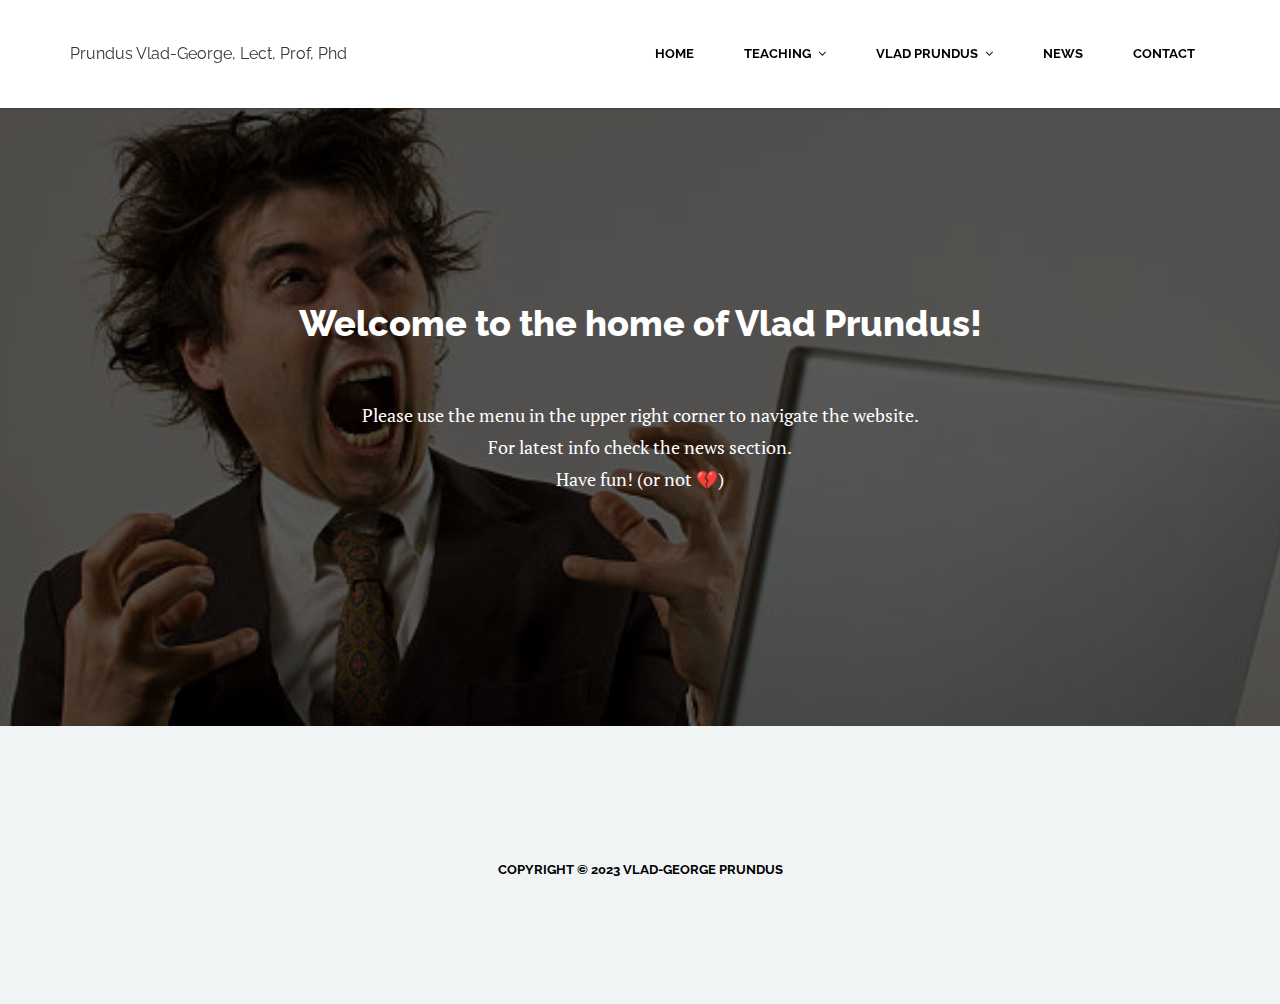
<file: index.html>
<!DOCTYPE html>
<html lang="en-US">
<head>
    <meta charset="UTF-8">
    <meta name="viewport" content="width=device-width, initial-scale=1, maximum-scale=1">
    <title>Home</title>
    <meta name="keywords" content="">
    <meta name="description" content="">
    <meta name="author" content="templatemo">

    <!-- Google Fonts -->
    <link href="http://fonts.googleapis.com/css?family=PT+Serif:400,700,400italic,700itali" rel="stylesheet">
    <link href="http://fonts.googleapis.com/css?family=Raleway:400,900,800,700,500,200,100,600" rel="stylesheet">

    <!-- Stylesheets -->
    <link rel="stylesheet" href="bootstrap/bootstrap.css">
    <link rel="stylesheet" href="css/misc.css">
    <link rel="stylesheet" href="css/blue-scheme.css">

    <!-- JavaScripts -->
    <script src="js/jquery-1.10.2.min.js"></script>
    <script src="js/jquery-migrate-1.2.1.min.js"></script>

</head>
<body>
<div class="responsive_menu">
    <ul class="main_menu">
        <li><a href="index.html">Home</a></li>
        <li><a href="#">Teaching</a>
            <ul>
                <li><a href="object-oriented.html">Object Oriented Programming</a></li>
                <li><a href="fundaments-programming.html">Fundaments of programming</a></li>
                <li><a href="declarative-programming.html">Declarative Programming</a></li>
            </ul>
        </li>
        <li><a href="#">Vlad Prundus</a>
            <ul>
                <li><a href="about-me.html">About me</a></li>
                <li><a href="research.html">Research</a></li>
                <li><a href="fun-corner.html">Fun corner</a></li>
            </ul>
        </li>
        <li><a href="news.html">News</a></li>
        <li><a href="contact.html">Contact</a></li>
    </ul> <!-- /.main_menu -->
</div> <!-- /.responsive_menu -->

<header class="site-header clearfix">
    <div class="container">

        <div class="row">

            <div class="col-md-12">

                <div class="pull-left logo">
                    <h5>Prundus Vlad-George, Lect, Prof, Phd</h5>
                </div>    <!-- /.logo -->

                <div class="main-navigation pull-right">

                    <nav class="main-nav visible-md visible-lg">
                        <ul class="sf-menu">
                            <li><a href="index.html">Home</a></li>
                            <li><a href="#">Teaching</a>
                                <ul>
                                    <li><a href="object-oriented.html">Object Oriented Programming</a></li>
                                    <li><a href="fundaments-programming.html">Fundaments of programming</a></li>
                                    <li><a href="declarative-programming.html">Declarative Programming</a></li>
                                </ul>
                            </li>
                            <li><a href="#">Vlad Prundus</a>
                                <ul>
                                    <li><a href="about-me.html">About me</a></li>
                                    <li><a href="research.html">Research</a></li>
                                    <li><a href="fun-corner.html">Fun corner</a></li>
                                </ul>
                            </li>
                            <li><a href="news.html">News</a></li>
                            <li><a href="contact.html">Contact</a></li>
                        </ul> <!-- /.sf-menu -->
                    </nav> <!-- /.main-nav -->

                    <!-- This one in here is responsive menu for tablet and mobiles -->
                    <div class="responsive-navigation visible-sm visible-xs">
                        <div class="menu-toggle-btn">
                            <i class="fa fa-bars bars"></i>
                        </div>
                    </div> <!-- /responsive_navigation -->

                </div> <!-- /.main-navigation -->

            </div> <!-- /.col-md-12 -->

        </div> <!-- /.row -->

    </div> <!-- /.container -->
</header> <!-- /.site-header -->

<section id="homeIntro" class="parallax first-widget">
    <div class="parallax-overlay">
        <div class="container home-intro-content">
            <div class="row">
                <div class="col-md-12">
                    <h1>Welcome to the home of Vlad Prundus!</h1>
                    <p>Please use the menu in the upper right corner to navigate the website.<br> For latest info check
                        the news section. <br>Have fun! (or not &#128148;) </p>
                </div> <!-- /.col-md-12 -->
            </div> <!-- /.row -->
        </div> <!-- /.container -->
    </div> <!-- /.parallax-overlay -->
</section> <!-- /#homeIntro -->


<footer class="site-footer">
    <div class="container">
        <div class="row">
            <div class="col-md-12">
                <p class="copyright-text">Copyright &copy; 2023 Vlad-George Prundus</p>
            </div> <!-- /.col-md-12 -->
        </div> <!-- /.row -->
    </div> <!-- /.container -->
</footer> <!-- /.site-footer -->

<!-- Scripts -->
<script src="js/min/plugins.min.js"></script>
<script src="js/min/medigo-custom.min.js"></script>

</body>
</html>
</file>
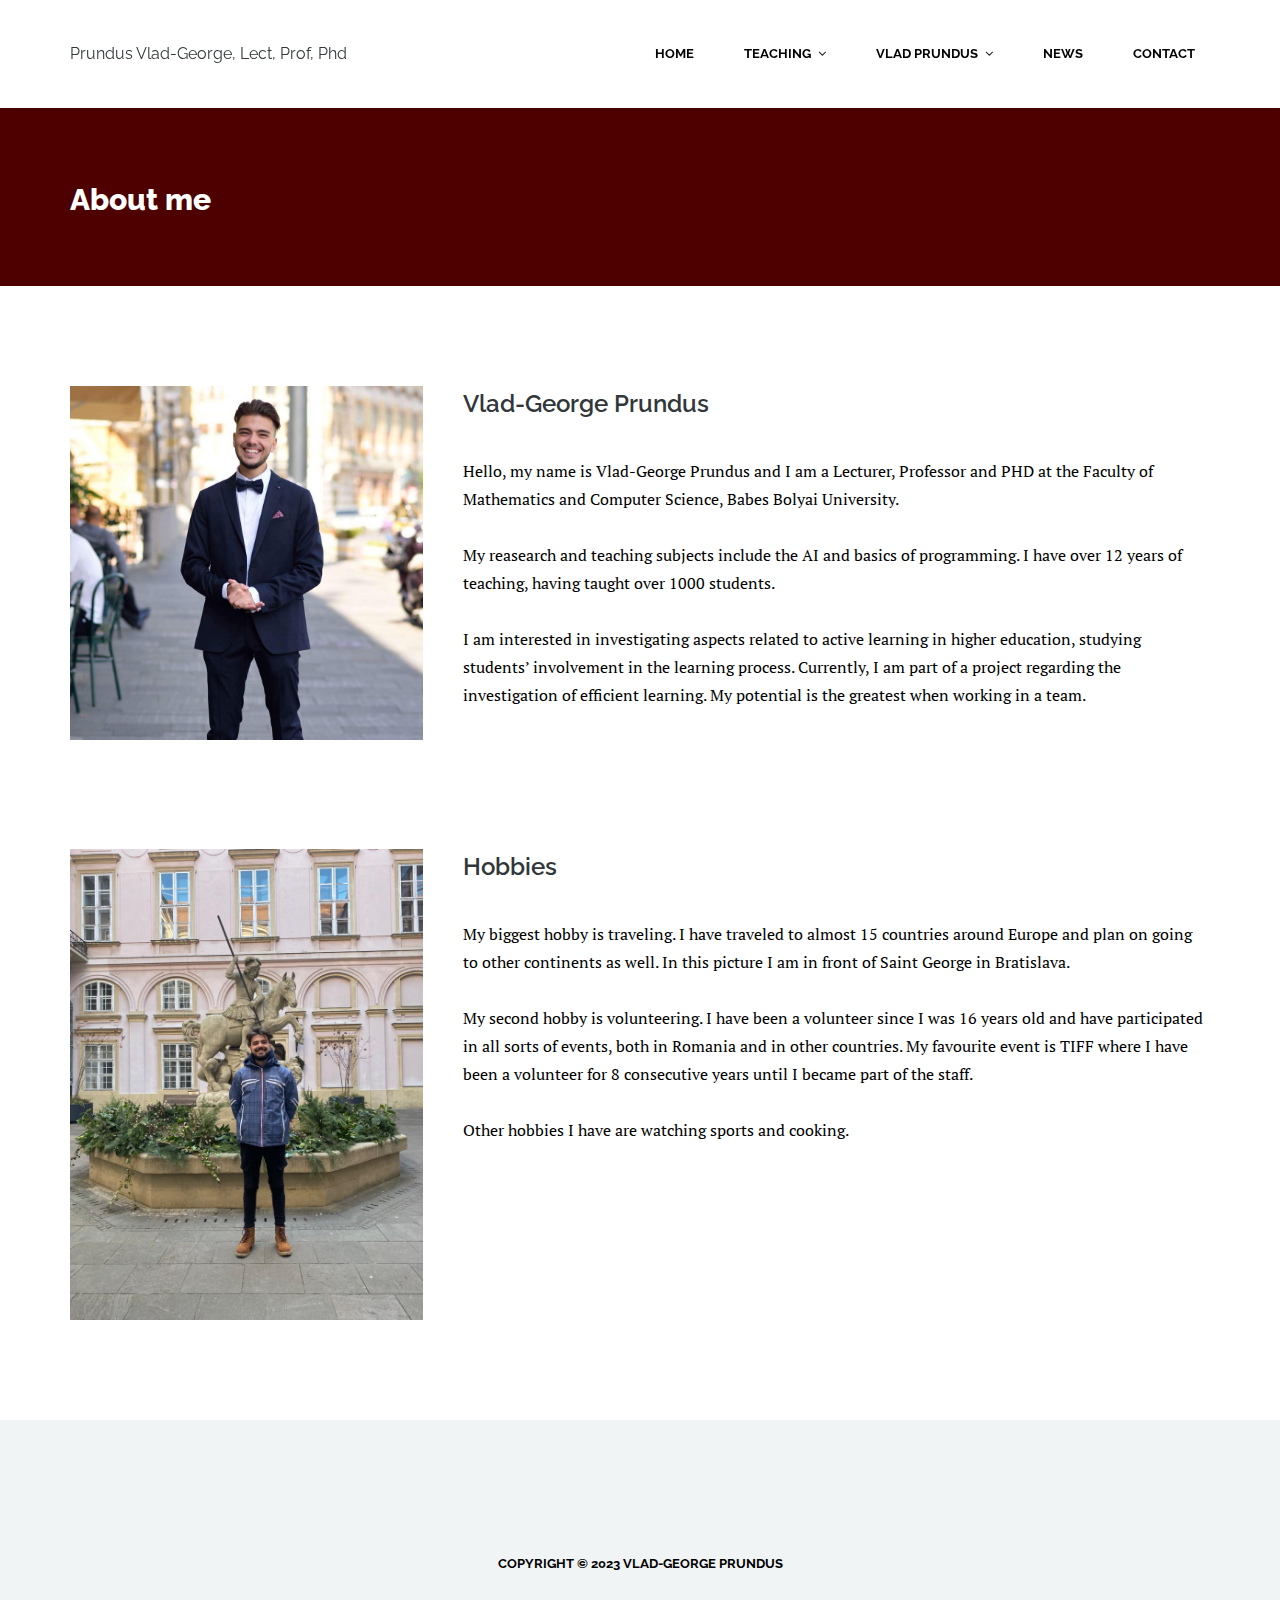
<file: about-me.html>
<!DOCTYPE html>
<html lang="en-US">
<head>
    <meta charset="UTF-8">
    <meta name="viewport" content="width=device-width, initial-scale=1, maximum-scale=1">
    <title>About me</title>
    <meta name="keywords" content="">
    <meta name="description" content="">
    <meta name="author" content="templatemo">

    <!-- Google Fonts -->
    <link href="http://fonts.googleapis.com/css?family=PT+Serif:400,700,400italic,700itali" rel="stylesheet">
    <link href="http://fonts.googleapis.com/css?family=Raleway:400,900,800,700,500,200,100,600" rel="stylesheet">

    <!-- Stylesheets -->
    <link rel="stylesheet" href="bootstrap/bootstrap.css">
    <link rel="stylesheet" href="css/misc.css">
    <link rel="stylesheet" href="css/blue-scheme.css">

    <!-- JavaScripts -->
    <script src="js/jquery-1.10.2.min.js"></script>
    <script src="js/jquery-migrate-1.2.1.min.js"></script>

</head>
<body>


<div class="responsive_menu">
    <ul class="main_menu">
        <li><a href="index.html">Home</a></li>
        <li><a href="#">Teaching</a>
            <ul>
                <li><a href="object-oriented.html">Object Oriented Programming</a></li>
                <li><a href="fundaments-programming.html">Fundaments of programming</a></li>
                <li><a href="declarative-programming.html">Declarative Programming</a></li>
            </ul>
        </li>
        <li><a href="#">Vlad Prundus</a>
            <ul>
                <li><a href="about-me.html">About me</a></li>
                <li><a href="research.html">Research</a></li>
                <li><a href="fun-corner.html">Fun corner</a></li>
            </ul>
        </li>
        <li><a href="news.html">News</a></li>
        <li><a href="contact.html">Contact</a></li>
    </ul> <!-- /.main_menu -->
</div> <!-- /.responsive_menu -->

<header class="site-header clearfix">
    <div class="container">

        <div class="row">

            <div class="col-md-12">

                <div class="pull-left logo">
                    <h5>Prundus Vlad-George, Lect, Prof, Phd</h5>
                </div>    <!-- /.logo -->

                <div class="main-navigation pull-right">

                    <nav class="main-nav visible-md visible-lg">
                        <ul class="sf-menu">
                            <li><a href="index.html">Home</a></li>
                            <li><a href="#">Teaching</a>
                                <ul>
                                    <li><a href="object-oriented.html">Object Oriented Programming</a></li>
                                    <li><a href="fundaments-programming.html">Fundaments of programming</a></li>
                                    <li><a href="declarative-programming.html">Declarative Programming</a></li>
                                </ul>
                            </li>
                            <li><a href="#">Vlad Prundus</a>
                                <ul>
                                    <li><a href="about-me.html">About me</a></li>
                                    <li><a href="research.html">Research</a></li>
                                    <li><a href="fun-corner.html">Fun corner</a></li>
                                </ul>
                            </li>
                            <li><a href="news.html">News</a></li>
                            <li><a href="contact.html">Contact</a></li>
                        </ul> <!-- /.sf-menu -->
                    </nav> <!-- /.main-nav -->

                    <!-- This one in here is responsive menu for tablet and mobiles -->
                    <div class="responsive-navigation visible-sm visible-xs">
                        <div class="menu-toggle-btn">
                            <i class="fa fa-bars bars"></i>
                        </div>
                    </div> <!-- /responsive_navigation -->

                </div> <!-- /.main-navigation -->

            </div> <!-- /.col-md-12 -->

        </div> <!-- /.row -->

    </div> <!-- /.container -->
</header> <!-- /.site-header -->

<div class="first-widget parallax" id="portfolioId4">
    <div class="parallax-overlay">
        <div class="container pageTitle">
            <div class="row">
                <div class="col-md-12 col-sm-12">
                    <h1 class="page-title">About me</h1>
                </div> <!-- /.col-md-6 -->
            </div> <!-- /.row -->
        </div> <!-- /.container -->
    </div> <!-- /.parallax-overlay -->
</div> <!-- /.pageTitle -->

<div class="container">
    <div class="row project-single">
        <div class="col-md-4">
            <div class="project-img">
                <img src="images/me.jpeg" alt="Me picture">
            </div> <!-- /.project-img -->
        </div> <!-- /.col-md-8 -->
        <div class="col-md-8">
            <div class="project-info">
                <h2 class="project-title">Vlad-George Prundus</h2>
                <p class="description">Hello, my name is Vlad-George Prundus and I am a Lecturer, Professor and PHD at
                    the Faculty of Mathematics and Computer Science, Babes Bolyai University. <br><br> My reasearch and
                    teaching subjects include the AI and basics of programming. I have over 12 years of teaching, having
                    taught over 1000 students. <br><br> I am interested in investigating aspects related to active
                    learning in higher education, studying students’ involvement in the learning process. Currently, I
                    am part of a project regarding the investigation of efficient learning. My potential is the greatest
                    when working in a team.</p>
            </div> <!-- /.project-info -->
        </div> <!-- /.col-md-4 -->
    </div> <!-- /.row -->
    <div class="row project-single">
        <div class="col-md-4">
            <div class="project-img">
                <img src="images/trip.jpeg" alt="Trip picture">
            </div> <!-- /.project-img -->
        </div> <!-- /.col-md-8 -->
        <div class="col-md-8">
            <div class="project-info">
                <h2 class="project-title">Hobbies</h2>
                <p class="description">My biggest hobby is traveling. I have traveled to almost 15 countries around
                    Europe and plan on going to other continents as well. In this picture I am in front of Saint George
                    in Bratislava. <br><br> My second hobby is volunteering. I have been a volunteer since I was 16
                    years old and have participated in all sorts of events, both in Romania and in other countries. My
                    favourite event is TIFF where I have been a volunteer for 8 consecutive years until I became part of
                    the staff. <br><br> Other hobbies I have are watching sports and cooking. </p>
            </div> <!-- /.project-info -->
        </div> <!-- /.col-md-4 -->
    </div>
</div> <!-- /.container -->

<footer class="site-footer">
    <div class="container">
        <div class="row">
            <div class="col-md-12">
                <p class="copyright-text">Copyright &copy; 2023 Vlad-George Prundus</p>
            </div> <!-- /.col-md-12 -->
        </div> <!-- /.row -->
    </div> <!-- /.container -->
</footer> <!-- /.site-footer -->

<!-- Scripts -->
<script src="js/min/plugins.min.js"></script>
<script src="js/min/medigo-custom.min.js"></script>

</body>
</html>
</file>
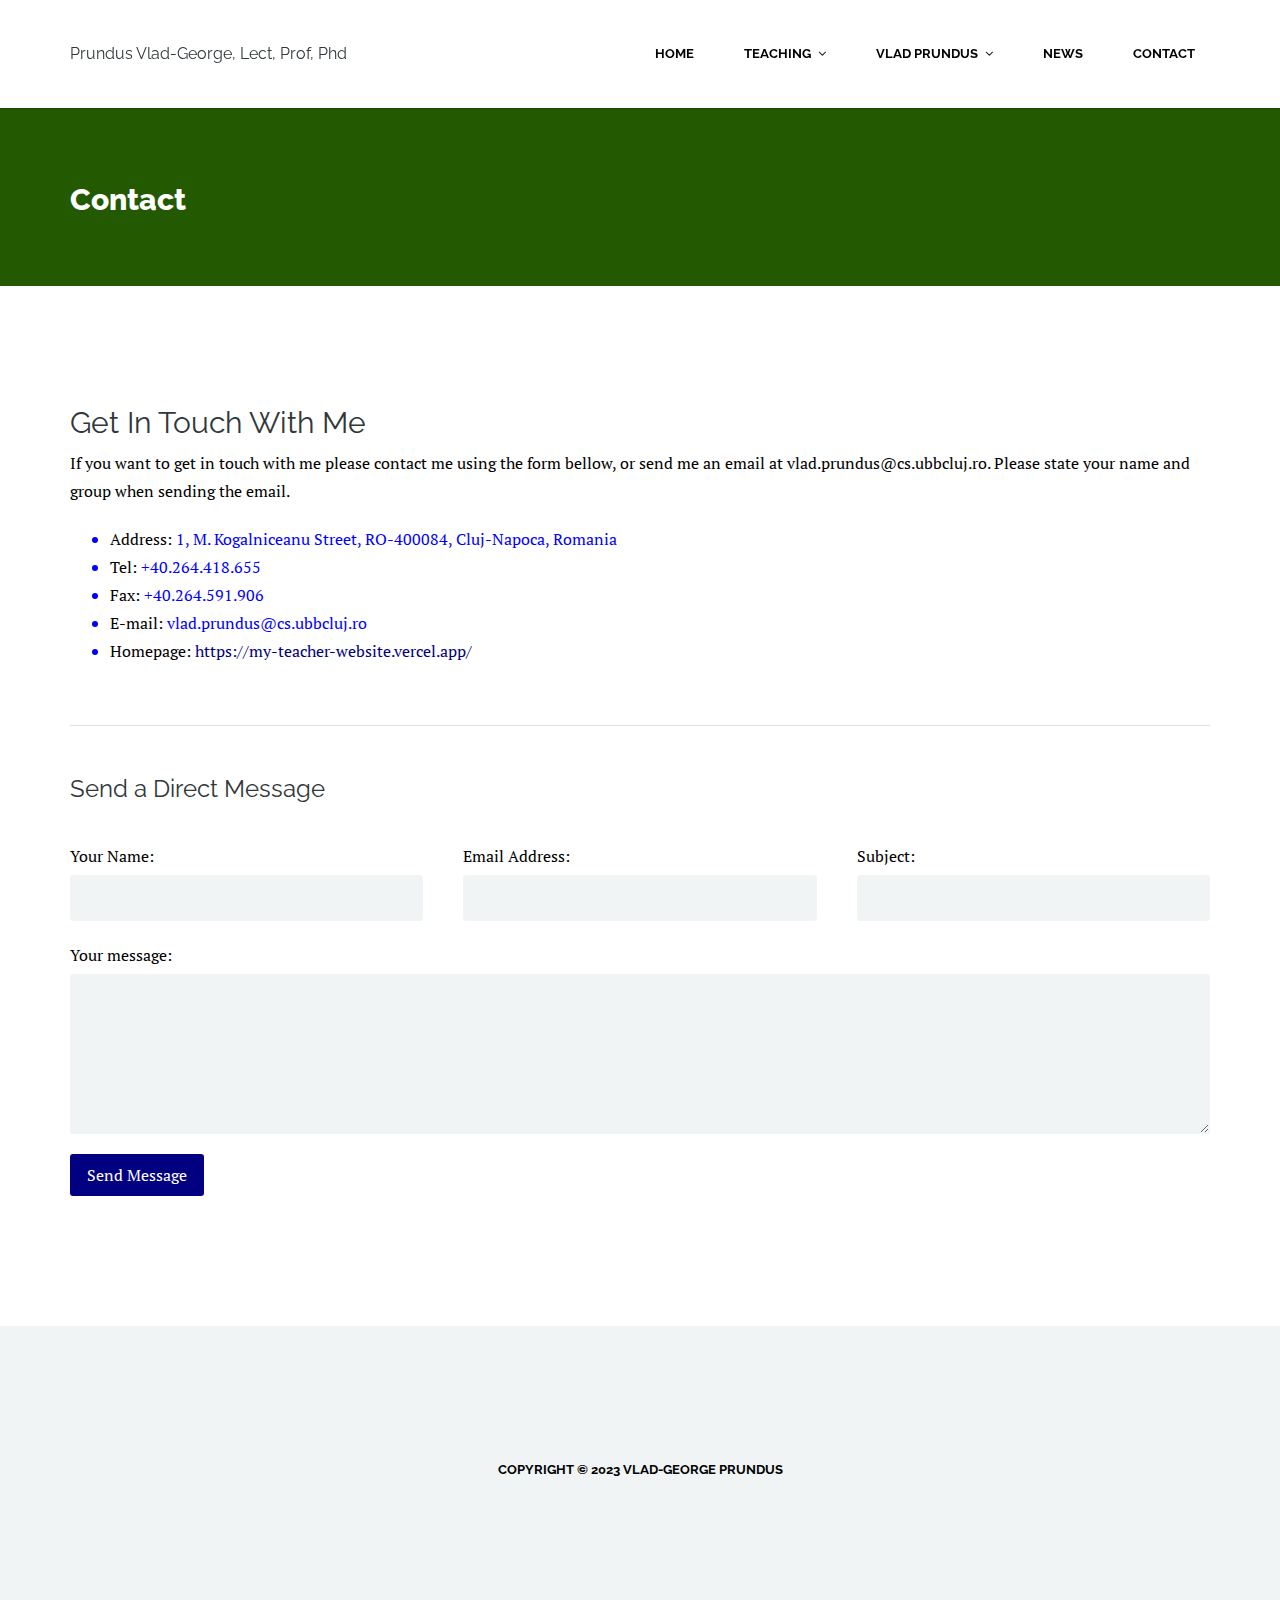
<file: contact.html>
<!DOCTYPE html>
<html lang="en-US">
<head>
    <meta charset="UTF-8">
    <meta name="viewport" content="width=device-width, initial-scale=1, maximum-scale=1">
    <title>Contact</title>
    <meta name="keywords" content="">
    <meta name="description" content="">
    <meta name="author" content="templatemo">

    <!-- Google Fonts -->
    <link href="http://fonts.googleapis.com/css?family=PT+Serif:400,700,400italic,700itali" rel="stylesheet">
    <link href="http://fonts.googleapis.com/css?family=Raleway:400,900,800,700,500,200,100,600" rel="stylesheet">

    <!-- Stylesheets -->
    <link rel="stylesheet" href="bootstrap/bootstrap.css">
    <link rel="stylesheet" href="css/misc.css">
    <link rel="stylesheet" href="css/blue-scheme.css">

    <!-- JavaScripts -->
    <script src="js/jquery-1.10.2.min.js"></script>
    <script src="js/jquery-migrate-1.2.1.min.js"></script>

</head>
<body>


<div class="responsive_menu">
    <ul class="main_menu">
        <li><a href="index.html">Home</a></li>
        <li><a href="#">Teaching</a>
            <ul>
                <li><a href="object-oriented.html">Object Oriented Programming</a></li>
                <li><a href="fundaments-programming.html">Fundaments of programming</a></li>
                <li><a href="declarative-programming.html">Declarative Programming</a></li>
            </ul>
        </li>
        <li><a href="#">Vlad Prundus</a>
            <ul>
                <li><a href="about-me.html">About me</a></li>
                <li><a href="research.html">Research</a></li>
                <li><a href="fun-corner.html">Fun corner</a></li>
            </ul>
        </li>
        <li><a href="news.html">News</a></li>
        <li><a href="contact.html">Contact</a></li>
    </ul> <!-- /.main_menu -->
</div> <!-- /.responsive_menu -->

<header class="site-header clearfix">
    <div class="container">

        <div class="row">

            <div class="col-md-12">

                <div class="pull-left logo">
                    <h5>Prundus Vlad-George, Lect, Prof, Phd</h5>
                </div>    <!-- /.logo -->

                <div class="main-navigation pull-right">

                    <nav class="main-nav visible-md visible-lg">
                        <ul class="sf-menu">
                            <li><a href="index.html">Home</a></li>
                            <li><a href="#">Teaching</a>
                                <ul>
                                    <li><a href="object-oriented.html">Object Oriented Programming</a></li>
                                    <li><a href="fundaments-programming.html">Fundaments of programming</a></li>
                                    <li><a href="declarative-programming.html">Declarative Programming</a></li>
                                </ul>
                            </li>
                            <li><a href="#">Vlad Prundus</a>
                                <ul>
                                    <li><a href="about-me.html">About me</a></li>
                                    <li><a href="research.html">Research</a></li>
                                    <li><a href="fun-corner.html">Fun corner</a></li>
                                </ul>
                            </li>
                            <li><a href="news.html">News</a></li>
                            <li><a href="contact.html">Contact</a></li>
                        </ul> <!-- /.sf-menu -->
                    </nav> <!-- /.main-nav -->

                    <!-- This one in here is responsive menu for tablet and mobiles -->
                    <div class="responsive-navigation visible-sm visible-xs">
                        <div class="menu-toggle-btn">
                            <i class="fa fa-bars bars"></i>
                        </div>
                    </div> <!-- /responsive_navigation -->

                </div> <!-- /.main-navigation -->

            </div> <!-- /.col-md-12 -->

        </div> <!-- /.row -->

    </div> <!-- /.container -->
</header> <!-- /.site-header -->


<div class="first-widget parallax" id="portfolioId7">
    <div class="parallax-overlay">
        <div class="container pageTitle">
            <div class="row">
                <div class="col-md-12 col-sm-12">
                    <h1 class="page-title">Contact</h1>
                </div> <!-- /.col-md-6 -->
            </div> <!-- /.row -->
        </div> <!-- /.container -->
    </div> <!-- /.parallax-overlay -->
</div> <!-- /.pageTitle -->

<div class="container">
    <div class="row">

        <div class="col-md-12 blog-posts">
            <div class="row">
                <div class="col-md-12">
                    <div class="contact-wrapper">
                        <h2>Get In Touch With Me</h2>
                        <p class="news-description">If you want to get in touch with me please contact me using the form
                            bellow, or send me an
                            email at vlad.prundus@cs.ubbcluj.ro. Please state your name and group when sending the
                            email.</p>
                        <ul class="meta-post">
                            <li class="contact-li"><span class="contact-span">Address: </span>1, M. Kogalniceanu Street,
                                RO-400084, Cluj-Napoca, Romania
                            </li>
                            <li class="contact-li"><span class="contact-span">Tel: </span>+40.264.418.655</li>
                            <li class="contact-li"><span class="contact-span">Fax: </span>+40.264.591.906</li>
                            <li class="contact-li"><span class="contact-span">E-mail: </span>vlad.prundus@cs.ubbcluj.ro
                            </li>
                            <li class="contact-li"><span class="contact-span">Homepage: </span><a
                                    href="https://my-teacher-website.vercel.app/" target="_blank">https://my-teacher-website.vercel.app/</a>
                            </li>
                        </ul>
                    </div> <!-- /.contact-wrapper -->
                </div> <!-- /.col-md-12 -->
            </div> <!-- /.row -->
            <div class="row">
                <div class="col-md-12">
                    <div class="contact-form">
                        <h3>Send a Direct Message</h3>
                        <div class="widget-inner">
                            <form action="#" method="post" id="contact-form">
                                <div class="row">
                                    <div class="col-md-4">
                                        <p>
                                            <label for="name">Your Name:</label>
                                            <input type="text" name="name" id="name">
                                        </p>
                                    </div>
                                    <div class="col-md-4">
                                        <p>
                                            <label for="email">Email Address:</label>
                                            <input type="text" name="email" id="email">
                                        </p>
                                    </div>
                                    <div class="col-md-4">
                                        <p>
                                            <label for="subject">Subject:</label>
                                            <input type="text" name="subject" id="subject">
                                        </p>
                                    </div>
                                </div>
                                <div class="row">
                                    <div class="col-md-12">
                                        <p>
                                            <label for="message">Your message:</label>
                                            <textarea name="message" id="message"></textarea>
                                        </p>
                                    </div>
                                </div>
                                <div class="row">
                                    <div class="col-md-12">
                                        <button class="mainBtn" id="submit">Send Message</button>
                                    </div>
                                </div>
                                <div class="row">
                                    <div class="col-md-12">
                                        <div id="result"></div>
                                    </div> <!-- /.col-md-12 -->
                                </div> <!-- /.row -->
                            </form>
                        </div> <!-- /.widget-inner -->
                    </div> <!-- /.contact-form -->
                </div> <!-- /.col-md-12 -->
            </div> <!-- /.row -->
        </div> <!-- /.col-md-8 -->

    </div> <!-- /.row -->
</div> <!-- /.container -->

<footer class="site-footer">
    <div class="container">
        <div class="row">
            <div class="col-md-12">
                <p class="copyright-text">Copyright &copy; 2023 Vlad-George Prundus</p>
            </div> <!-- /.col-md-12 -->
        </div> <!-- /.row -->
    </div> <!-- /.container -->
</footer> <!-- /.site-footer -->

<!-- Scripts -->
<script src="js/min/plugins.min.js"></script>
<script src="js/min/medigo-custom.min.js"></script>

</body>
</html>
</file>
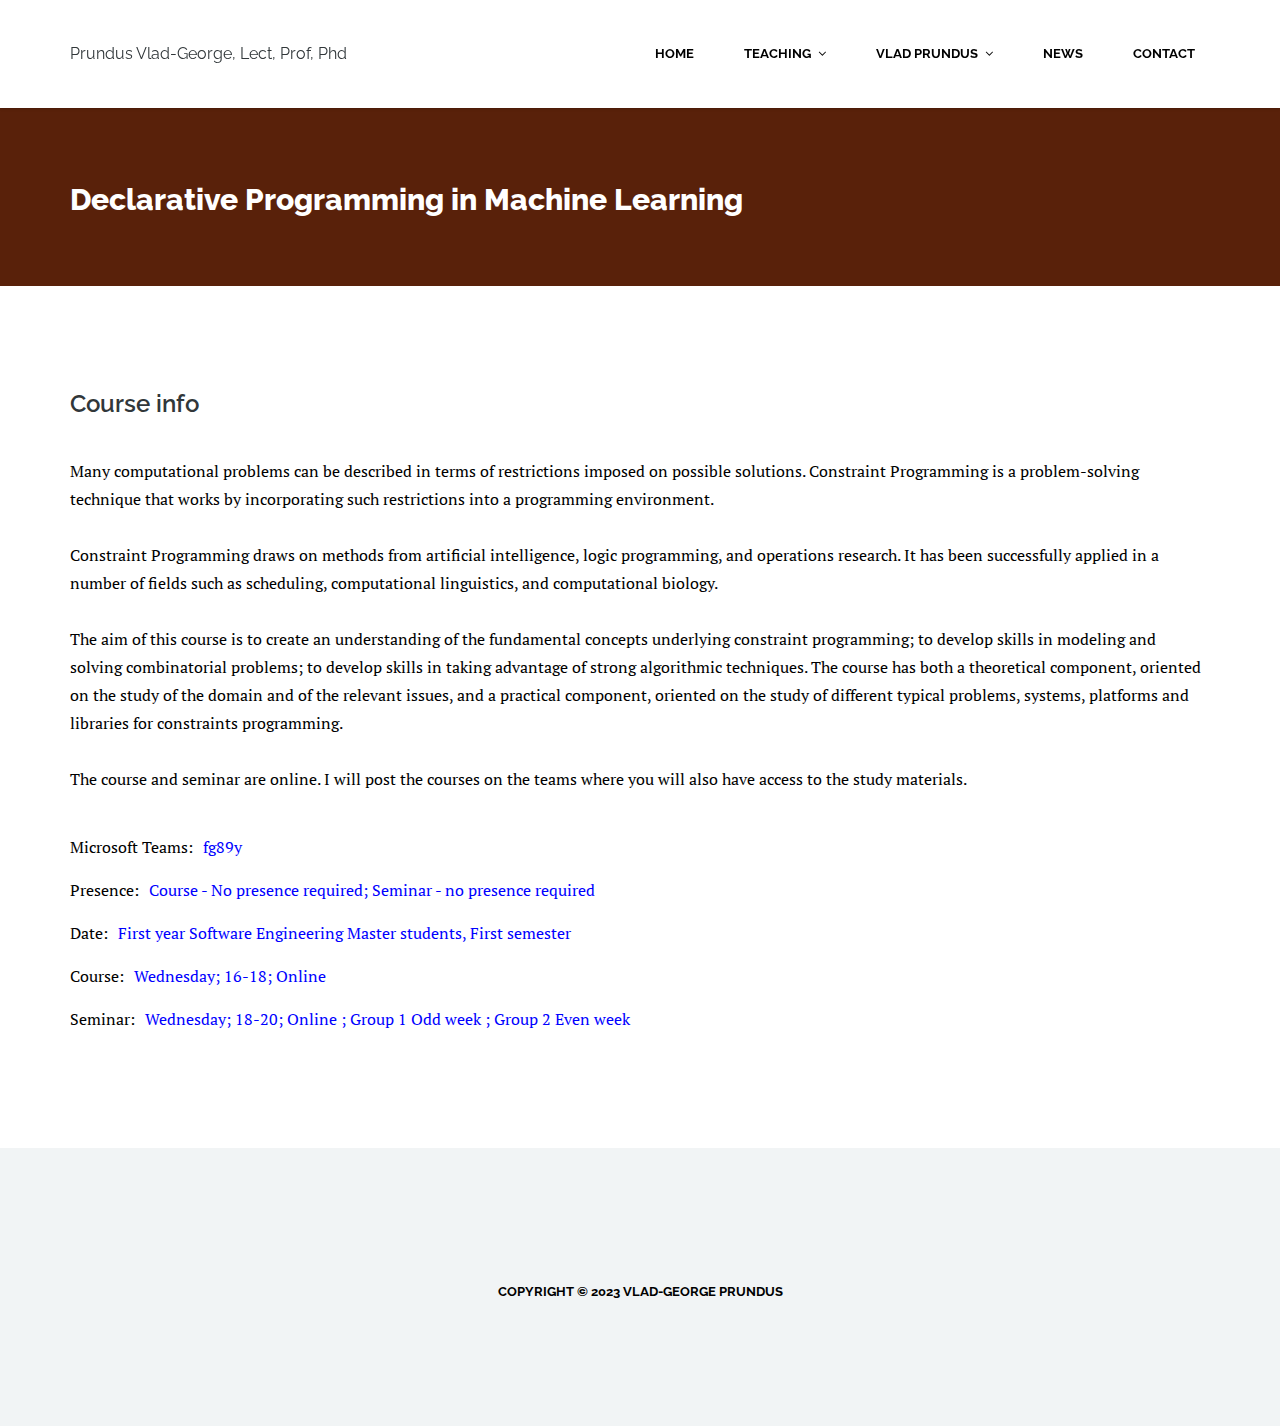
<file: declarative-programming.html>
<!DOCTYPE html>
<html lang="en-US">
<head>
    <meta charset="UTF-8">
    <meta name="viewport" content="width=device-width, initial-scale=1, maximum-scale=1">
    <title>Declarative Programming</title>
    <meta name="keywords" content="">
    <meta name="description" content="">
    <meta name="author" content="templatemo">

    <!-- Google Fonts -->
    <link href="http://fonts.googleapis.com/css?family=PT+Serif:400,700,400italic,700itali" rel="stylesheet">
    <link href="http://fonts.googleapis.com/css?family=Raleway:400,900,800,700,500,200,100,600" rel="stylesheet">

    <!-- Stylesheets -->
    <link rel="stylesheet" href="bootstrap/bootstrap.css">
    <link rel="stylesheet" href="css/misc.css">
    <link rel="stylesheet" href="css/blue-scheme.css">

    <!-- JavaScripts -->
    <script src="js/jquery-1.10.2.min.js"></script>
    <script src="js/jquery-migrate-1.2.1.min.js"></script>

</head>
<body>


<div class="responsive_menu">
    <ul class="main_menu">
        <li><a href="index.html">Home</a></li>
        <li><a href="#">Teaching</a>
            <ul>
                <li><a href="object-oriented.html">Object Oriented Programming</a></li>
                <li><a href="fundaments-programming.html">Fundaments of programming</a></li>
                <li><a href="declarative-programming.html">Declarative Programming</a></li>
            </ul>
        </li>
        <li><a href="#">Vlad Prundus</a>
            <ul>
                <li><a href="about-me.html">About me</a></li>
                <li><a href="research.html">Research</a></li>
                <li><a href="fun-corner.html">Fun corner</a></li>
            </ul>
        </li>
        <li><a href="news.html">News</a></li>
        <li><a href="contact.html">Contact</a></li>
    </ul> <!-- /.main_menu -->
</div> <!-- /.responsive_menu -->

<header class="site-header clearfix">
    <div class="container">

        <div class="row">

            <div class="col-md-12">

                <div class="pull-left logo">
                        <h5>Prundus Vlad-George, Lect, Prof, Phd</h5>
                </div>    <!-- /.logo -->

                <div class="main-navigation pull-right">

                    <nav class="main-nav visible-md visible-lg">
                        <ul class="sf-menu">
                            <li><a href="index.html">Home</a></li>
                            <li><a href="#">Teaching</a>
                                <ul>
                                    <li><a href="object-oriented.html">Object Oriented Programming</a></li>
                                    <li><a href="fundaments-programming.html">Fundaments of programming</a></li>
                                    <li><a href="declarative-programming.html">Declarative Programming</a></li>
                                </ul>
                            </li>
                            <li><a href="#">Vlad Prundus</a>
                                <ul>
                                    <li><a href="about-me.html">About me</a></li>
                                    <li><a href="research.html">Research</a></li>
                                    <li><a href="fun-corner.html">Fun corner</a></li>
                                </ul>
                            </li>
                            <li><a href="news.html">News</a></li>
                            <li><a href="contact.html">Contact</a></li>
                        </ul> <!-- /.sf-menu -->
                    </nav> <!-- /.main-nav -->

                    <!-- This one in here is responsive menu for tablet and mobiles -->
                    <div class="responsive-navigation visible-sm visible-xs">
                        <div class="menu-toggle-btn">
                            <i class="fa fa-bars bars"></i>
                        </div>
                    </div> <!-- /responsive_navigation -->

                </div> <!-- /.main-navigation -->

            </div> <!-- /.col-md-12 -->

        </div> <!-- /.row -->

    </div> <!-- /.container -->
</header> <!-- /.site-header -->

<div class="first-widget parallax" id="portfolioId3">
    <div class="parallax-overlay">
        <div class="container pageTitle">
            <div class="row">
                <div class="col-md-12 col-sm-12">
                    <h1 class="page-title">Declarative Programming in Machine Learning</h1>
                </div> <!-- /.col-md-6 -->
            </div> <!-- /.row -->
        </div> <!-- /.container -->
    </div> <!-- /.parallax-overlay -->
</div> <!-- /.pageTitle -->

<div class="container">
    <div class="row project-single">
        <div class="col-md-12">
            <div class="project-info">
                <h2 class="project-title">Course info</h2>
                <p class="description">Many computational problems can be described in terms of restrictions imposed on
                    possible solutions. Constraint Programming is a problem-solving technique that works by
                    incorporating such restrictions into a programming environment. <br><br>Constraint Programming draws
                    on methods from artificial intelligence, logic programming, and operations research. It has been
                    successfully applied in a number of fields such as scheduling, computational linguistics, and
                    computational biology. <br><br>The aim of this course is to create an understanding of the
                    fundamental concepts underlying constraint programming; to develop skills in modeling and solving
                    combinatorial problems; to develop skills in taking advantage of strong algorithmic techniques. The
                    course has both a theoretical component, oriented on the study of the domain and of the relevant
                    issues, and a practical component, oriented on the study of different typical problems, systems,
                    platforms and libraries for constraints programming. <br><br>The course and seminar are online. I
                    will post the courses on the teams where you will also have access to the study materials. </p>
                <ul class="meta-post">
                    <li><span>Microsoft Teams:</span>fg89y</li>
                    <li><span>Presence:</span>Course - No presence required; Seminar - no presence required</li>
                    <li><span>Date:</span>First year Software Engineering Master students, First semester</li>
                    <li><span>Course:</span>Wednesday; 16-18; Online</li>
                    <li><span>Seminar:</span>Wednesday; 18-20; Online ; Group 1 Odd week ; Group 2 Even week</li>
                </ul>
            </div> <!-- /.project-info -->
        </div> <!-- /.col-md-4 -->
    </div> <!-- /.row -->
</div> <!-- /.container -->

<footer class="site-footer">
    <div class="container">
        <div class="row">
            <div class="col-md-12">
                <p class="copyright-text">Copyright &copy; 2023 Vlad-George Prundus</p>
            </div> <!-- /.col-md-12 -->
        </div> <!-- /.row -->
    </div> <!-- /.container -->
</footer> <!-- /.site-footer -->

<!-- Scripts -->
<script src="js/min/plugins.min.js"></script>
<script src="js/min/medigo-custom.min.js"></script>

</body>
</html>
</file>
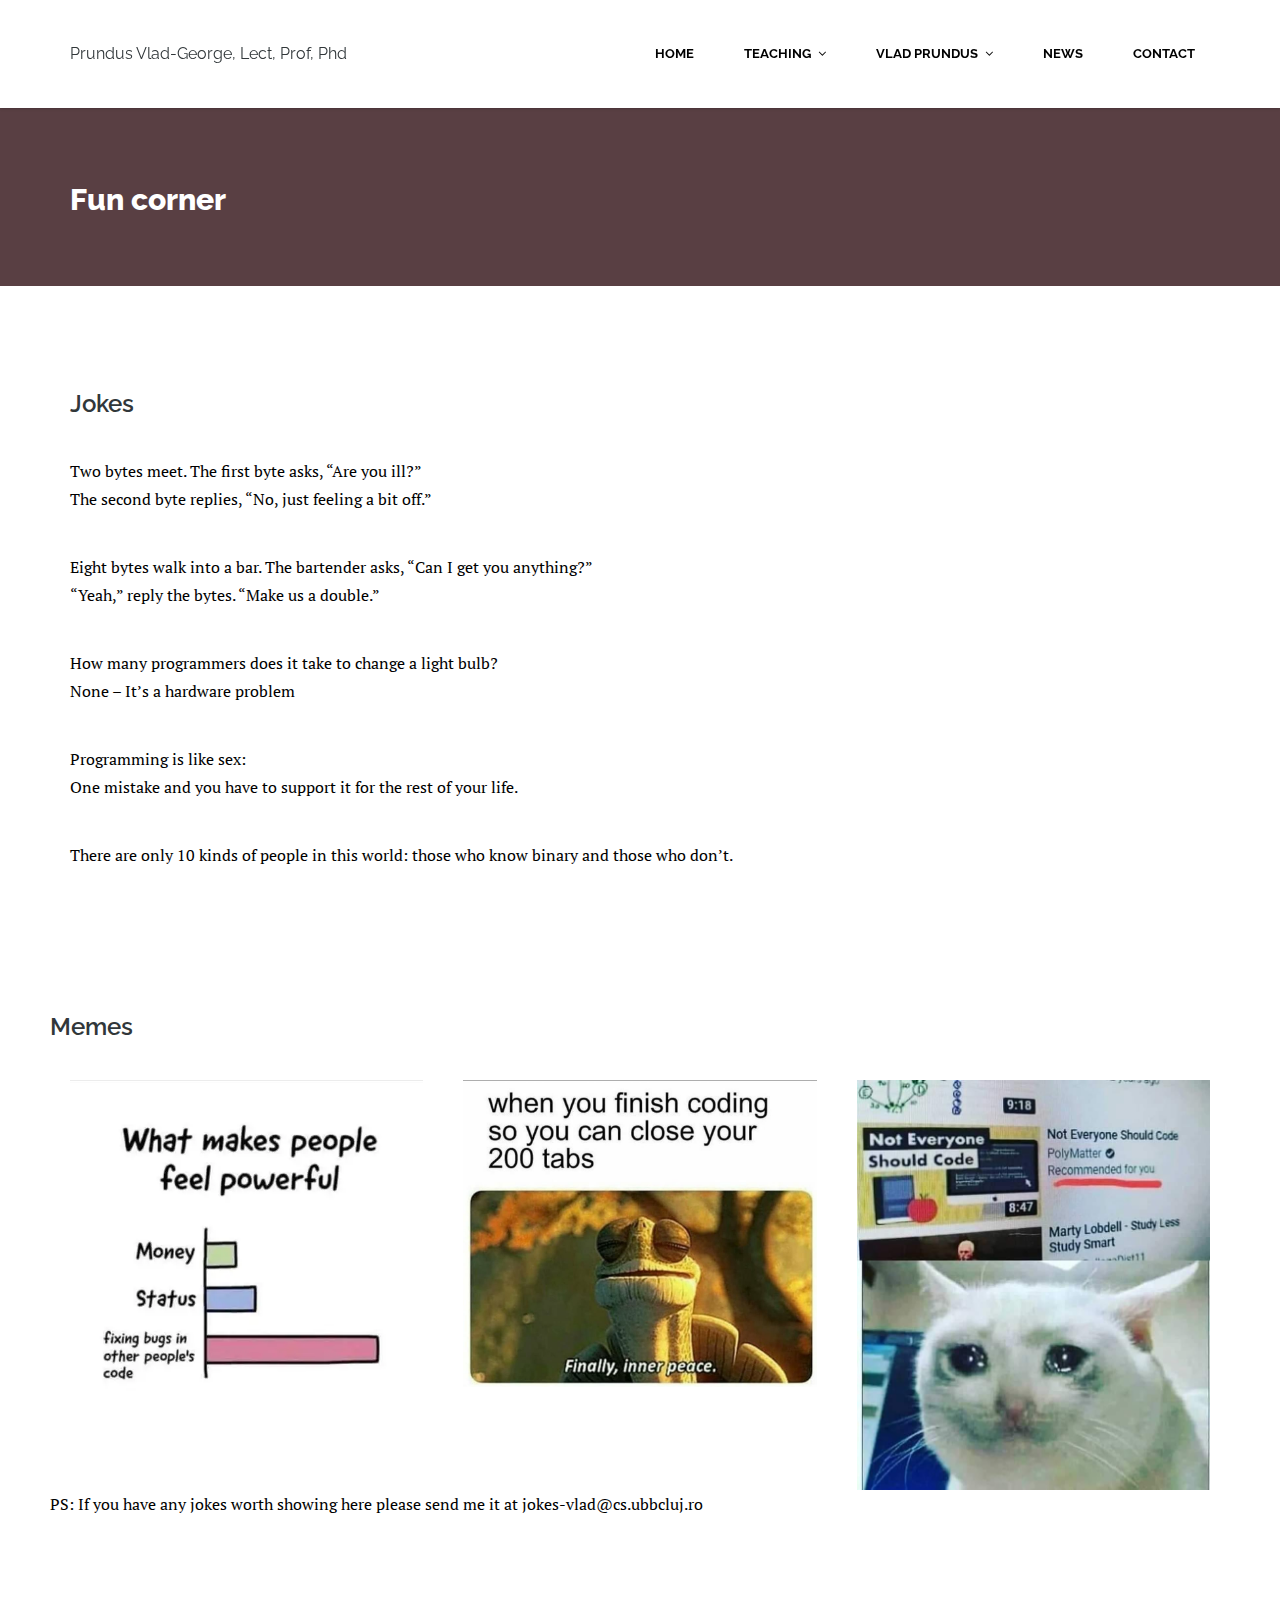
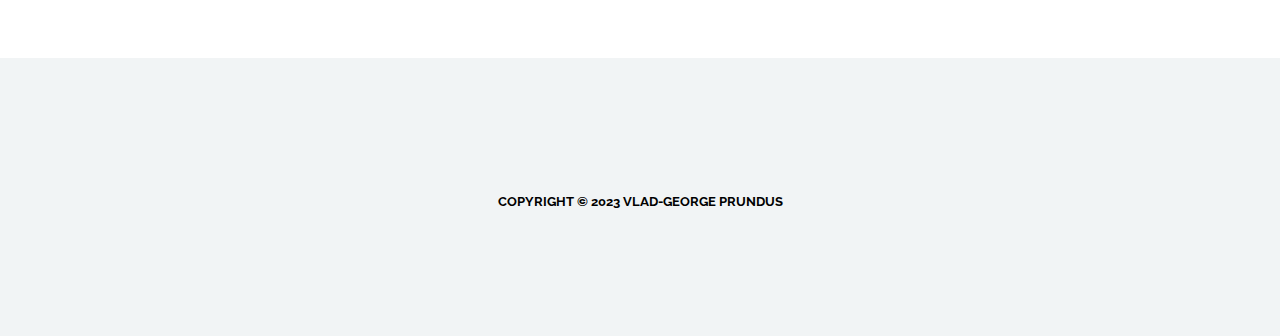
<file: fun-corner.html>
<!DOCTYPE html>
<html lang="en-US">
<head>
    <meta charset="UTF-8">
    <meta name="viewport" content="width=device-width, initial-scale=1, maximum-scale=1">
    <title>Fun corner</title>
    <meta name="keywords" content="">
    <meta name="description" content="">
    <meta name="author" content="templatemo">

    <!-- Google Fonts -->
    <link href="http://fonts.googleapis.com/css?family=PT+Serif:400,700,400italic,700itali" rel="stylesheet">
    <link href="http://fonts.googleapis.com/css?family=Raleway:400,900,800,700,500,200,100,600" rel="stylesheet">

    <!-- Stylesheets -->
    <link rel="stylesheet" href="bootstrap/bootstrap.css">
    <link rel="stylesheet" href="css/misc.css">
    <link rel="stylesheet" href="css/blue-scheme.css">

    <!-- JavaScripts -->
    <script src="js/jquery-1.10.2.min.js"></script>
    <script src="js/jquery-migrate-1.2.1.min.js"></script>

</head>
<body>


<div class="responsive_menu">
    <ul class="main_menu">
        <li><a href="index.html">Home</a></li>
        <li><a href="#">Teaching</a>
            <ul>
                <li><a href="object-oriented.html">Object Oriented Programming</a></li>
                <li><a href="fundaments-programming.html">Fundaments of programming</a></li>
                <li><a href="declarative-programming.html">Declarative Programming</a></li>
            </ul>
        </li>
        <li><a href="#">Vlad Prundus</a>
            <ul>
                <li><a href="about-me.html">About me</a></li>
                <li><a href="research.html">Research</a></li>
                <li><a href="fun-corner.html">Fun corner</a></li>
            </ul>
        </li>
        <li><a href="news.html">News</a></li>
        <li><a href="contact.html">Contact</a></li>
    </ul> <!-- /.main_menu -->
</div> <!-- /.responsive_menu -->

<header class="site-header clearfix">
    <div class="container">

        <div class="row">

            <div class="col-md-12">

                <div class="pull-left logo">
                    <h5>Prundus Vlad-George, Lect, Prof, Phd</h5>
                </div>    <!-- /.logo -->

                <div class="main-navigation pull-right">

                    <nav class="main-nav visible-md visible-lg">
                        <ul class="sf-menu">
                            <li><a href="index.html">Home</a></li>
                            <li><a href="#">Teaching</a>
                                <ul>
                                    <li><a href="object-oriented.html">Object Oriented Programming</a></li>
                                    <li><a href="fundaments-programming.html">Fundaments of programming</a></li>
                                    <li><a href="declarative-programming.html">Declarative Programming</a></li>
                                </ul>
                            </li>
                            <li><a href="#">Vlad Prundus</a>
                                <ul>
                                    <li><a href="about-me.html">About me</a></li>
                                    <li><a href="research.html">Research</a></li>
                                    <li><a href="fun-corner.html">Fun corner</a></li>
                                </ul>
                            </li>
                            <li><a href="news.html">News</a></li>
                            <li><a href="contact.html">Contact</a></li>
                        </ul> <!-- /.sf-menu -->
                    </nav> <!-- /.main-nav -->

                    <!-- This one in here is responsive menu for tablet and mobiles -->
                    <div class="responsive-navigation visible-sm visible-xs">
                        <div class="menu-toggle-btn">
                            <i class="fa fa-bars bars"></i>
                        </div>
                    </div> <!-- /responsive_navigation -->

                </div> <!-- /.main-navigation -->

            </div> <!-- /.col-md-12 -->

        </div> <!-- /.row -->

    </div> <!-- /.container -->
</header> <!-- /.site-header -->

<div class="first-widget parallax" id="portfolioId5">
    <div class="parallax-overlay">
        <div class="container pageTitle">
            <div class="row">
                <div class="col-md-12 col-sm-12">
                    <h1 class="page-title">Fun corner</h1>
                </div> <!-- /.col-md-6 -->
            </div> <!-- /.row -->
        </div> <!-- /.container -->
    </div> <!-- /.parallax-overlay -->
</div> <!-- /.pageTitle -->

<div class="container">
    <div class="row project-single">
        <div class="col-md-12">
            <div class="project-info">
                <h2 class="project-title">Jokes</h2>
                <p class="description">Two bytes meet. The first byte asks, “Are you ill?”<br>The second byte replies,
                    “No, just feeling a bit off.”</p>
                <p class="description">Eight bytes walk into a bar. The bartender asks, “Can I get you anything?”<br>“Yeah,”
                    reply the bytes. “Make us a double.”</p>
                <p class="description">How many programmers does it take to change a light bulb?<br>None – It’s a
                    hardware problem</p>
                <p class="description">Programming is like sex:<br>One mistake and you have to support it for the rest
                    of your life.</p>
                <p class="description">There are only 10 kinds of people in this world: those who know binary and those
                    who don’t.</p>
            </div> <!-- /.project-info -->
        </div> <!-- /.col-md-4 -->
    </div> <!-- /.row -->
    <div class="row project-single">
        <h2 class="project-title">Memes</h2>
        <div class="col-md-4">
            <div class="project-img">
                <img src="images/meme1.webp" alt="Meme1">
            </div> <!-- /.project-img -->
        </div> <!-- /.col-md-8 -->
        <div class="col-md-4">
            <div class="project-img">
                <img src="images/meme2.jpeg" alt="Meme2">
            </div> <!-- /.project-img -->
        </div> <!-- /.col-md-8 -->
        <div class="col-md-4">
            <div class="project-img">
                <img src="images/meme3.jpeg" alt="Meme3">
            </div> <!-- /.project-img -->
        </div> <!-- /.col-md-8 -->
        <p class="description">PS: If you have any jokes worth showing here please send me it at
            jokes-vlad@cs.ubbcluj.ro</p>
    </div>
</div> <!-- /.container -->

<footer class="site-footer">
    <div class="container">
        <div class="row">
            <div class="col-md-12">
                <p class="copyright-text">Copyright &copy; 2023 Vlad-George Prundus</p>
            </div> <!-- /.col-md-12 -->
        </div> <!-- /.row -->
    </div> <!-- /.container -->
</footer> <!-- /.site-footer -->

<!-- Scripts -->
<script src="js/min/plugins.min.js"></script>
<script src="js/min/medigo-custom.min.js"></script>

</body>
</html>
</file>
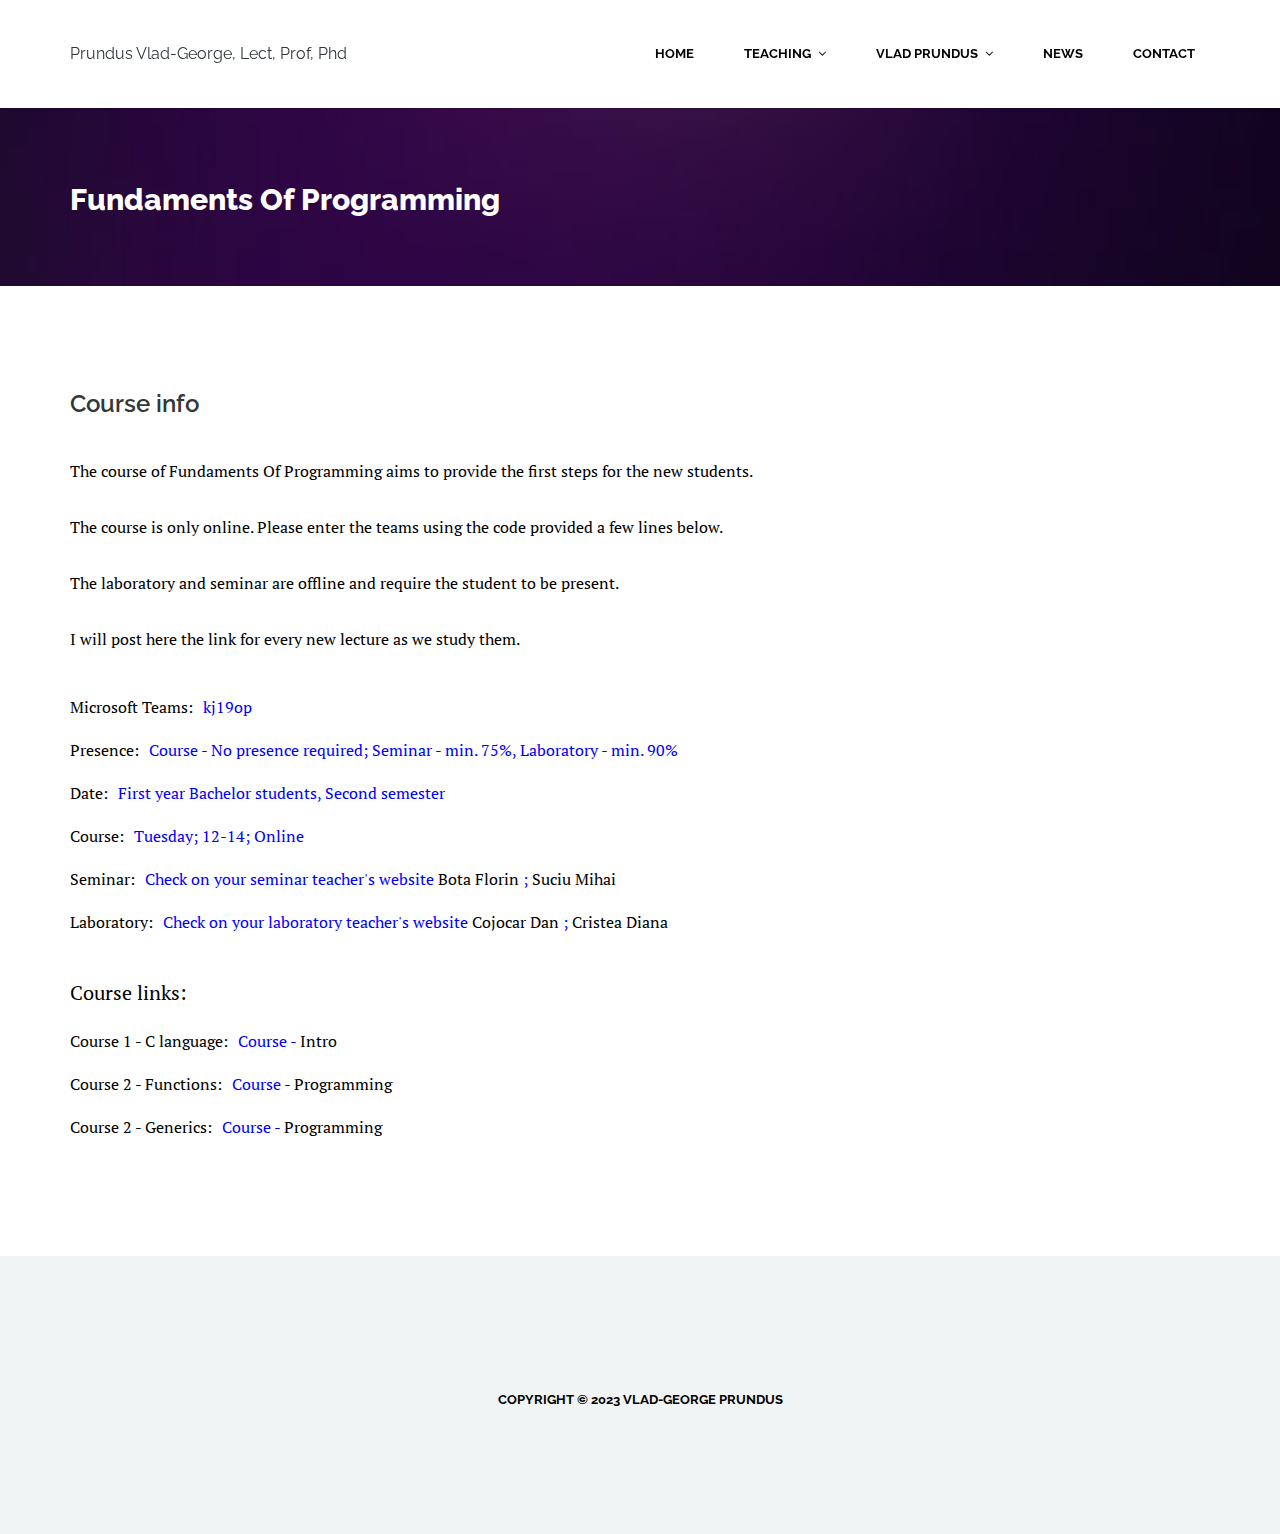
<file: fundaments-programming.html>
<!DOCTYPE html>
<html lang="en-US">
<head>
    <meta charset="UTF-8">
    <meta name="viewport" content="width=device-width, initial-scale=1, maximum-scale=1">
    <title>Fundaments Of Programming</title>
    <meta name="keywords" content="">
    <meta name="description" content="">
    <meta name="author" content="templatemo">

    <!-- Google Fonts -->
    <link href="http://fonts.googleapis.com/css?family=PT+Serif:400,700,400italic,700itali" rel="stylesheet">
    <link href="http://fonts.googleapis.com/css?family=Raleway:400,900,800,700,500,200,100,600" rel="stylesheet">

    <!-- Stylesheets -->
    <link rel="stylesheet" href="bootstrap/bootstrap.css">
    <link rel="stylesheet" href="css/misc.css">
    <link rel="stylesheet" href="css/blue-scheme.css">

    <!-- JavaScripts -->
    <script src="js/jquery-1.10.2.min.js"></script>
    <script src="js/jquery-migrate-1.2.1.min.js"></script>

</head>
<body>


<div class="responsive_menu">
    <ul class="main_menu">
        <li><a href="index.html">Home</a></li>
        <li><a href="#">Teaching</a>
            <ul>
                <li><a href="object-oriented.html">Object Oriented Programming</a></li>
                <li><a href="fundaments-programming.html">Fundaments of programming</a></li>
                <li><a href="declarative-programming.html">Declarative Programming</a></li>
            </ul>
        </li>
        <li><a href="#">Vlad Prundus</a>
            <ul>
                <li><a href="about-me.html">About me</a></li>
                <li><a href="research.html">Research</a></li>
                <li><a href="fun-corner.html">Fun corner</a></li>
            </ul>
        </li>
        <li><a href="news.html">News</a></li>
        <li><a href="contact.html">Contact</a></li>
    </ul> <!-- /.main_menu -->
</div> <!-- /.responsive_menu -->

<header class="site-header clearfix">
    <div class="container">

        <div class="row">

            <div class="col-md-12">

                <div class="pull-left logo">
                    <h5>Prundus Vlad-George, Lect, Prof, Phd</h5>
                </div>    <!-- /.logo -->

                <div class="main-navigation pull-right">

                    <nav class="main-nav visible-md visible-lg">
                        <ul class="sf-menu">
                            <li><a href="index.html">Home</a></li>
                            <li><a href="#">Teaching</a>
                                <ul>
                                    <li><a href="object-oriented.html">Object Oriented Programming</a></li>
                                    <li><a href="fundaments-programming.html">Fundaments of programming</a></li>
                                    <li><a href="declarative-programming.html">Declarative Programming</a></li>
                                </ul>
                            </li>
                            <li><a href="#">Vlad Prundus</a>
                                <ul>
                                    <li><a href="about-me.html">About me</a></li>
                                    <li><a href="research.html">Research</a></li>
                                    <li><a href="fun-corner.html">Fun corner</a></li>
                                </ul>
                            </li>
                            <li><a href="news.html">News</a></li>
                            <li><a href="contact.html">Contact</a></li>
                        </ul> <!-- /.sf-menu -->
                    </nav> <!-- /.main-nav -->

                    <!-- This one in here is responsive menu for tablet and mobiles -->
                    <div class="responsive-navigation visible-sm visible-xs">
                        <div class="menu-toggle-btn">
                            <i class="fa fa-bars bars"></i>
                        </div>
                    </div> <!-- /responsive_navigation -->

                </div> <!-- /.main-navigation -->

            </div> <!-- /.col-md-12 -->

        </div> <!-- /.row -->

    </div> <!-- /.container -->
</header> <!-- /.site-header -->

<div class="first-widget parallax" id="portfolioId2">
    <div class="parallax-overlay">
        <div class="container pageTitle">
            <div class="row">
                <div class="col-md-12 col-sm-12">
                    <h1 class="page-title">Fundaments Of Programming</h1>
                </div> <!-- /.col-md-6 -->
            </div> <!-- /.row -->
        </div> <!-- /.container -->
    </div> <!-- /.parallax-overlay -->
</div> <!-- /.pageTitle -->

<div class="container">
    <div class="row project-single">
        <div class="col-md-12">
            <div class="project-info">
                <h2 class="project-title">Course info</h2>
                <p class="description">The course of Fundaments Of Programming aims to provide the first steps for the
                    new students.<br><br>The course is only online. Please enter the teams using the code provided a few
                    lines below. <br><br> The laboratory and seminar are offline and require the student to be present.
                    <br><br>I will post here the link for every new lecture as we study them.</p>
                <ul class="meta-post">
                    <li><span>Microsoft Teams:</span>kj19op</li>
                    <li><span>Presence:</span>Course - No presence required; Seminar - min. 75%, Laboratory - min. 90%
                    </li>
                    <li><span>Date:</span>First year Bachelor students, Second semester</li>
                    <li><span>Course:</span>Tuesday; 12-14; Online</li>
                    <li><span>Seminar:</span>Check on your seminar teacher's website <a
                            href="http://www.cs.ubbcluj.ro/~botaflorentin/" target="_blank">Bota Florin</a> ; <a
                            href="http://www.cs.ubbcluj.ro/~mihai-suciu" target="_blank">Suciu Mihai</a></li>
                    <li><span>Laboratory:</span>Check on your laboratory teacher's website <a
                            href="http://www.cs.ubbcluj.ro/~dan" target="_blank">Cojocar Dan</a> ; <a
                            href="http://www.cs.ubbcluj.ro/~dianat" target="_blank">Cristea Diana</a></li>
                </ul>
                <p class="section-desc bigger-text"><br>Course links:</p>
                <ul class="meta-post">
                    <li><span>Course 1 - C language:</span>Course - <a
                            href="https://drive.google.com/file/d/1N_cS6Ty52Vfpud4FUGED4aI6zf5fbjd-/view?usp=share_link"
                            target="_blank">Intro</a></li>
                    <li><span>Course 2 - Functions:</span>Course - <a
                            href="https://drive.google.com/file/d/1N2R1cqFAFBqKtVkFQzsW-4nsvNRqO8Bk/view?usp=share_link"
                            target="_blank">Programming</a></li>
                    <li><span>Course 2 - Generics:</span>Course - <a
                            href="https://drive.google.com/file/d/1rQfuUS6gneLWJXjtzrL8IQZJsYmhOZHa/view?usp=share_link"
                            target="_blank">Programming</a></li>
                </ul>
            </div> <!-- /.project-info -->
        </div> <!-- /.col-md-4 -->
    </div> <!-- /.row -->
</div> <!-- /.container -->

<footer class="site-footer">
    <div class="container">
        <div class="row">
            <div class="col-md-12">
                <p class="copyright-text">Copyright &copy; 2023 Vlad-George Prundus</p>
            </div> <!-- /.col-md-12 -->
        </div> <!-- /.row -->
    </div> <!-- /.container -->
</footer> <!-- /.site-footer -->

<!-- Scripts -->
<script src="js/min/plugins.min.js"></script>
<script src="js/min/medigo-custom.min.js"></script>

</body>
</html>
</file>
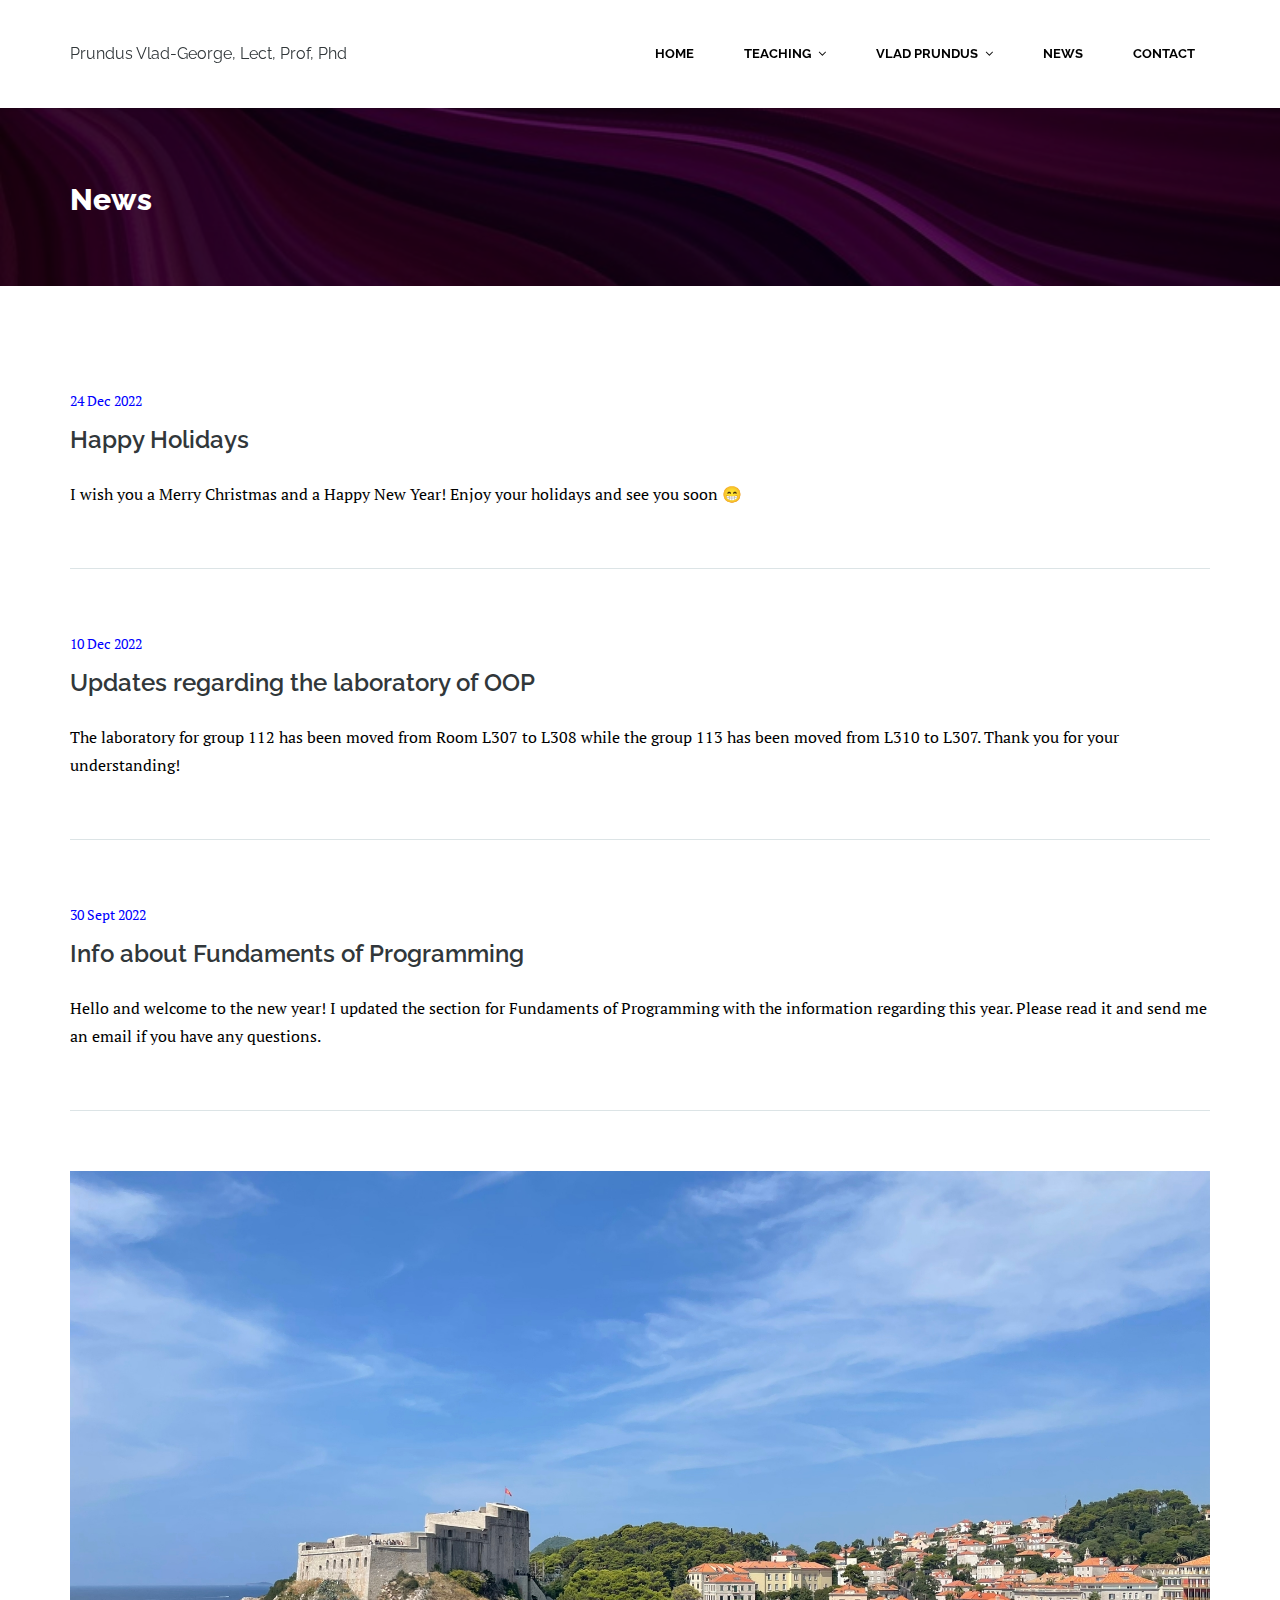
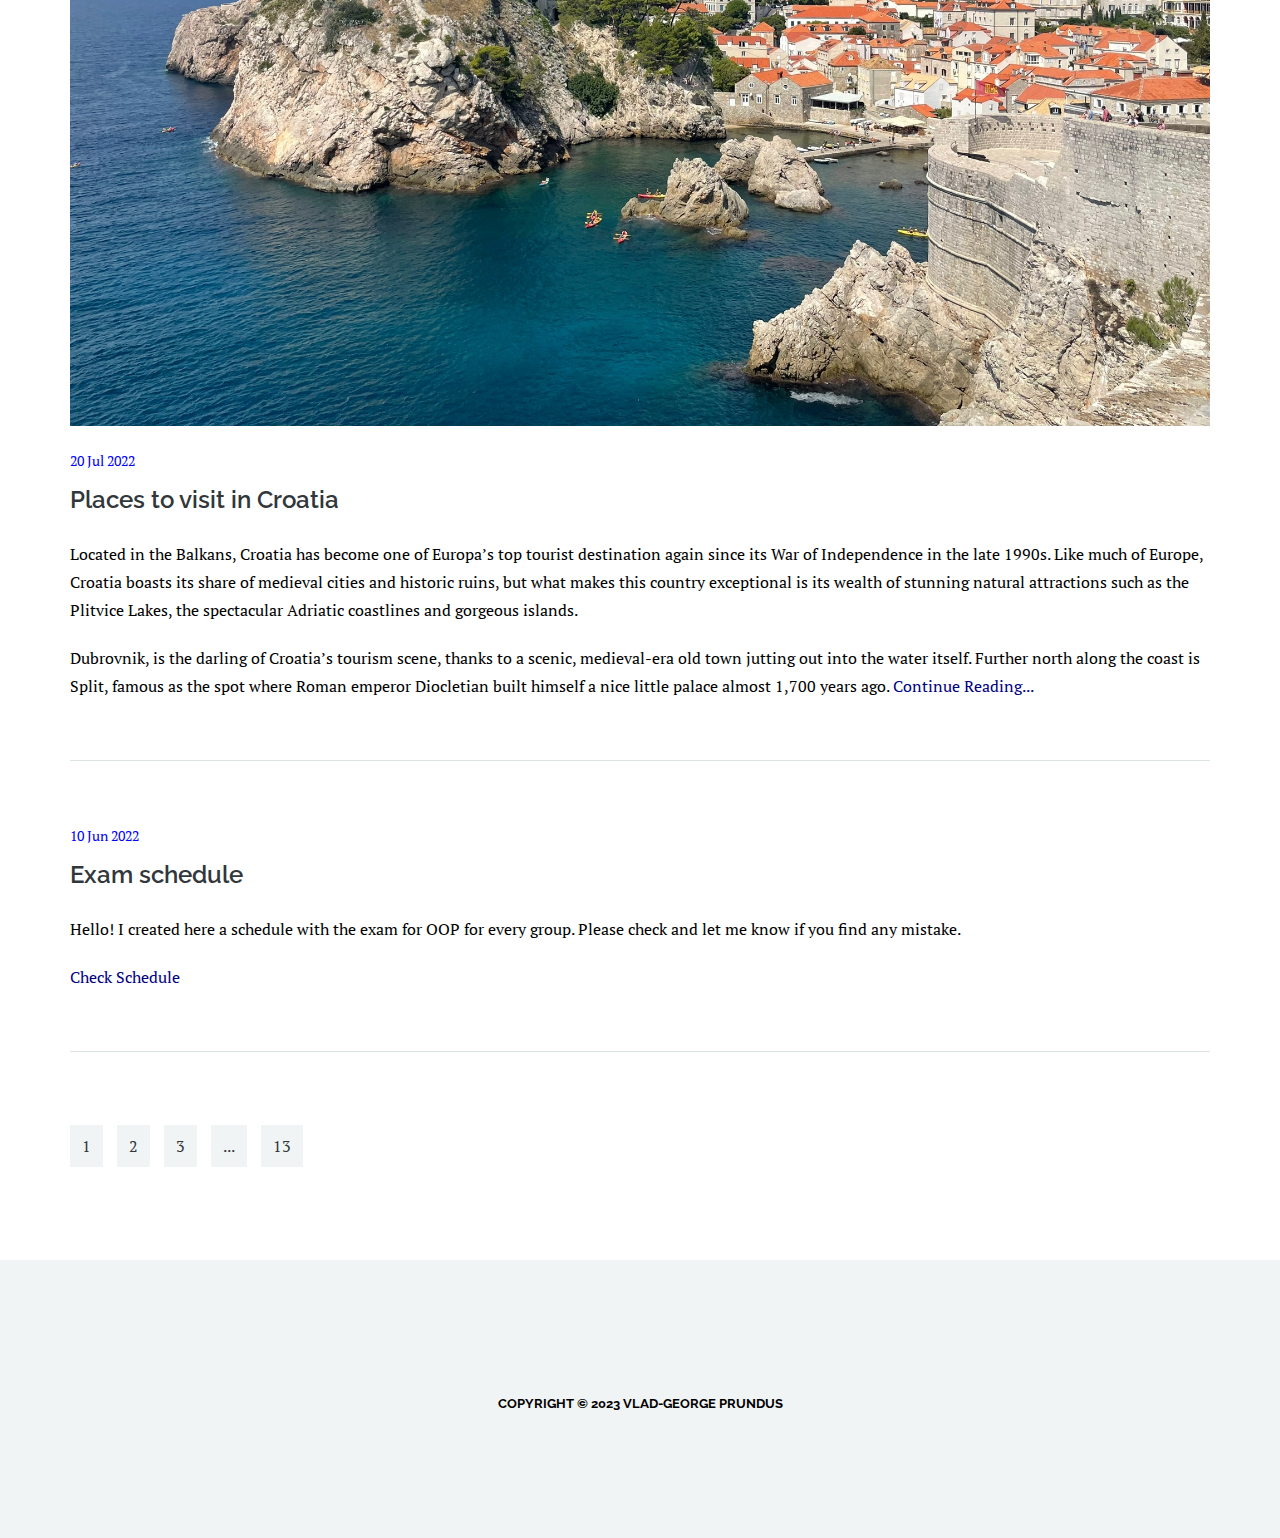
<file: news.html>
<!DOCTYPE html>
<html lang="en-US">
<head>
    <meta charset="UTF-8">
    <meta name="viewport" content="width=device-width, initial-scale=1, maximum-scale=1">
    <title>News</title>
    <meta name="keywords" content="">
    <meta name="description" content="">
    <meta name="author" content="templatemo">

    <!-- Google Fonts -->
    <link href="http://fonts.googleapis.com/css?family=PT+Serif:400,700,400italic,700itali" rel="stylesheet">
    <link href="http://fonts.googleapis.com/css?family=Raleway:400,900,800,700,500,200,100,600" rel="stylesheet">

    <!-- Stylesheets -->
    <link rel="stylesheet" href="bootstrap/bootstrap.css">
    <link rel="stylesheet" href="css/misc.css">
    <link rel="stylesheet" href="css/blue-scheme.css">

    <!-- JavaScripts -->
    <script src="js/jquery-1.10.2.min.js"></script>
    <script src="js/jquery-migrate-1.2.1.min.js"></script>


</head>
<body>


<div class="responsive_menu">
    <ul class="main_menu">
        <li><a href="index.html">Home</a></li>
        <li><a href="#">Teaching</a>
            <ul>
                <li><a href="object-oriented.html">Object Oriented Programming</a></li>
                <li><a href="fundaments-programming.html">Fundaments of programming</a></li>
                <li><a href="declarative-programming.html">Declarative Programming</a></li>
            </ul>
        </li>
        <li><a href="#">Vlad Prundus</a>
            <ul>
                <li><a href="about-me.html">About me</a></li>
                <li><a href="research.html">Research</a></li>
                <li><a href="fun-corner.html">Fun corner</a></li>
            </ul>
        </li>
        <li><a href="news.html">News</a></li>
        <li><a href="contact.html">Contact</a></li>
    </ul> <!-- /.main_menu -->
</div> <!-- /.responsive_menu -->

<header class="site-header clearfix">
    <div class="container">

        <div class="row">

            <div class="col-md-12">

                <div class="pull-left logo">
                    <h5>Prundus Vlad-George, Lect, Prof, Phd</h5>
                </div>    <!-- /.logo -->

                <div class="main-navigation pull-right">

                    <nav class="main-nav visible-md visible-lg">
                        <ul class="sf-menu">
                            <li><a href="index.html">Home</a></li>
                            <li><a href="#">Teaching</a>
                                <ul>
                                    <li><a href="object-oriented.html">Object Oriented Programming</a></li>
                                    <li><a href="fundaments-programming.html">Fundaments of programming</a></li>
                                    <li><a href="declarative-programming.html">Declarative Programming</a></li>
                                </ul>
                            </li>
                            <li><a href="#">Vlad Prundus</a>
                                <ul>
                                    <li><a href="about-me.html">About me</a></li>
                                    <li><a href="research.html">Research</a></li>
                                    <li><a href="fun-corner.html">Fun corner</a></li>
                                </ul>
                            </li>
                            <li><a href="news.html">News</a></li>
                            <li><a href="contact.html">Contact</a></li>
                        </ul> <!-- /.sf-menu -->
                    </nav> <!-- /.main-nav -->

                    <!-- This one in here is responsive menu for tablet and mobiles -->
                    <div class="responsive-navigation visible-sm visible-xs">
                        <div class="menu-toggle-btn">
                            <i class="fa fa-bars bars"></i>
                        </div>
                    </div> <!-- /responsive_navigation -->

                </div> <!-- /.main-navigation -->

            </div> <!-- /.col-md-12 -->

        </div> <!-- /.row -->

    </div> <!-- /.container -->
</header> <!-- /.site-header -->

<div class="first-widget parallax" id="portfolioId8">
    <div class="parallax-overlay">
        <div class="container pageTitle">
            <div class="row">
                <div class="col-md-12 col-sm-12">
                    <h1 class="page-title">News</h1>
                </div> <!-- /.col-md-6 -->
            </div> <!-- /.row -->
        </div> <!-- /.container -->
    </div> <!-- /.parallax-overlay -->
</div> <!-- /.pageTitle -->

<div class="container">
    <div class="row">

        <div class="col-md-12 blog-posts">
            <div class="row">
                <div class="col-md-12">
                    <div class="post-blog">
                        <div class="blog-content">
                            <span>24 Dec 2022</span>
                            <h2><a href="#">Happy Holidays</a></h2>
                            <p class="news-description">I wish you a Merry Christmas and a Happy New Year! Enjoy your
                                holidays and see you soon &#128513;</p>
                        </div> <!-- /.blog-content -->
                    </div> <!-- /.post-blog -->
                    <div class="post-blog">
                        <div class="blog-content">
                            <span>10 Dec 2022</span>
                            <h2><a href="#">Updates regarding the laboratory of OOP</a></h2>
                            <p class="news-description">The laboratory for group 112 has been moved from Room L307 to L308
                                while the group 113 has been moved from L310 to L307. Thank you for your
                                understanding!</p>
                        </div> <!-- /.blog-content -->
                    </div> <!-- /.post-blog -->
                    <div class="post-blog">
                        <div class="blog-content">
                            <span>30 Sept 2022</span>
                            <h2><a href="#">Info about Fundaments of Programming</a></h2>
                            <p class="news-description">Hello and welcome to the new year! I updated the section for
                                Fundaments of Programming with the information regarding this year. Please read it and
                                send me an email if you have any questions.</p>
                        </div> <!-- /.blog-content -->
                    </div> <!-- /.post-blog -->
                    <div class="post-blog">
                        <div class="blog-image">
                            <a href="#">
                                <img src="images/dubrovnik.jpeg" alt="Dubrovnik">
                            </a>
                        </div> <!-- /.blog-image -->
                        <div class="blog-content">
                            <span>20 Jul 2022</span>
                            <h2><a href="#">Places to visit in Croatia</a></h2>
                            <p class="news-description">Located in the Balkans, Croatia has become one of Europa’s top
                                tourist destination again since its War of Independence in the late 1990s. Like much of
                                Europe, Croatia boasts its share of medieval cities and historic ruins, but what makes
                                this country exceptional is its wealth of stunning natural attractions such as the
                                Plitvice Lakes, the spectacular Adriatic coastlines and gorgeous islands.</p>
                            <p class="news-description">Dubrovnik, is the darling of Croatia’s tourism scene, thanks to a
                                scenic, medieval-era old town jutting out into the water itself. Further north along the
                                coast is Split, famous as the spot where Roman emperor Diocletian built himself a nice
                                little palace almost 1,700 years ago. <a href="#">Continue Reading...</a>
                            </p>
                        </div> <!-- /.blog-content -->
                    </div> <!-- /.post-blog -->
                    <div class="post-blog">
                        <div class="blog-content">
                            <span>10 Jun 2022</span>
                            <h2><a href="#">Exam schedule</a></h2>
                            <p class="news-description">Hello! I created here a schedule with the exam for OOP for every
                                group. Please check and let me know if you find any mistake.</p>
                            <p><a href="#">Check Schedule</a></p>
                        </div> <!-- /.blog-content -->
                    </div> <!-- /.post-blog -->
                </div> <!-- /.col-md-12 -->
                <div class="col-md-12">
                    <ul class="pages">
                        <li><a href="#">1</a></li>
                        <li><a href="#">2</a></li>
                        <li><a href="#">3</a></li>
                        <li><a href="#">...</a></li>
                        <li><a href="#">13</a></li>
                    </ul>
                </div> <!-- /.col-md-12 -->
            </div> <!-- /.row -->
        </div> <!-- /.col-md-8 -->

    </div> <!-- /.row -->
</div> <!-- /.container -->


<footer class="site-footer">
    <div class="container">
        <div class="row">
            <div class="col-md-12">
                <p class="copyright-text">Copyright &copy; 2023 Vlad-George Prundus</p>
            </div> <!-- /.col-md-12 -->
        </div> <!-- /.row -->
    </div> <!-- /.container -->
</footer> <!-- /.site-footer -->

<!-- Scripts -->
<script src="js/min/plugins.min.js"></script>
<script src="js/min/medigo-custom.min.js"></script>


</body>
</html>
</file>
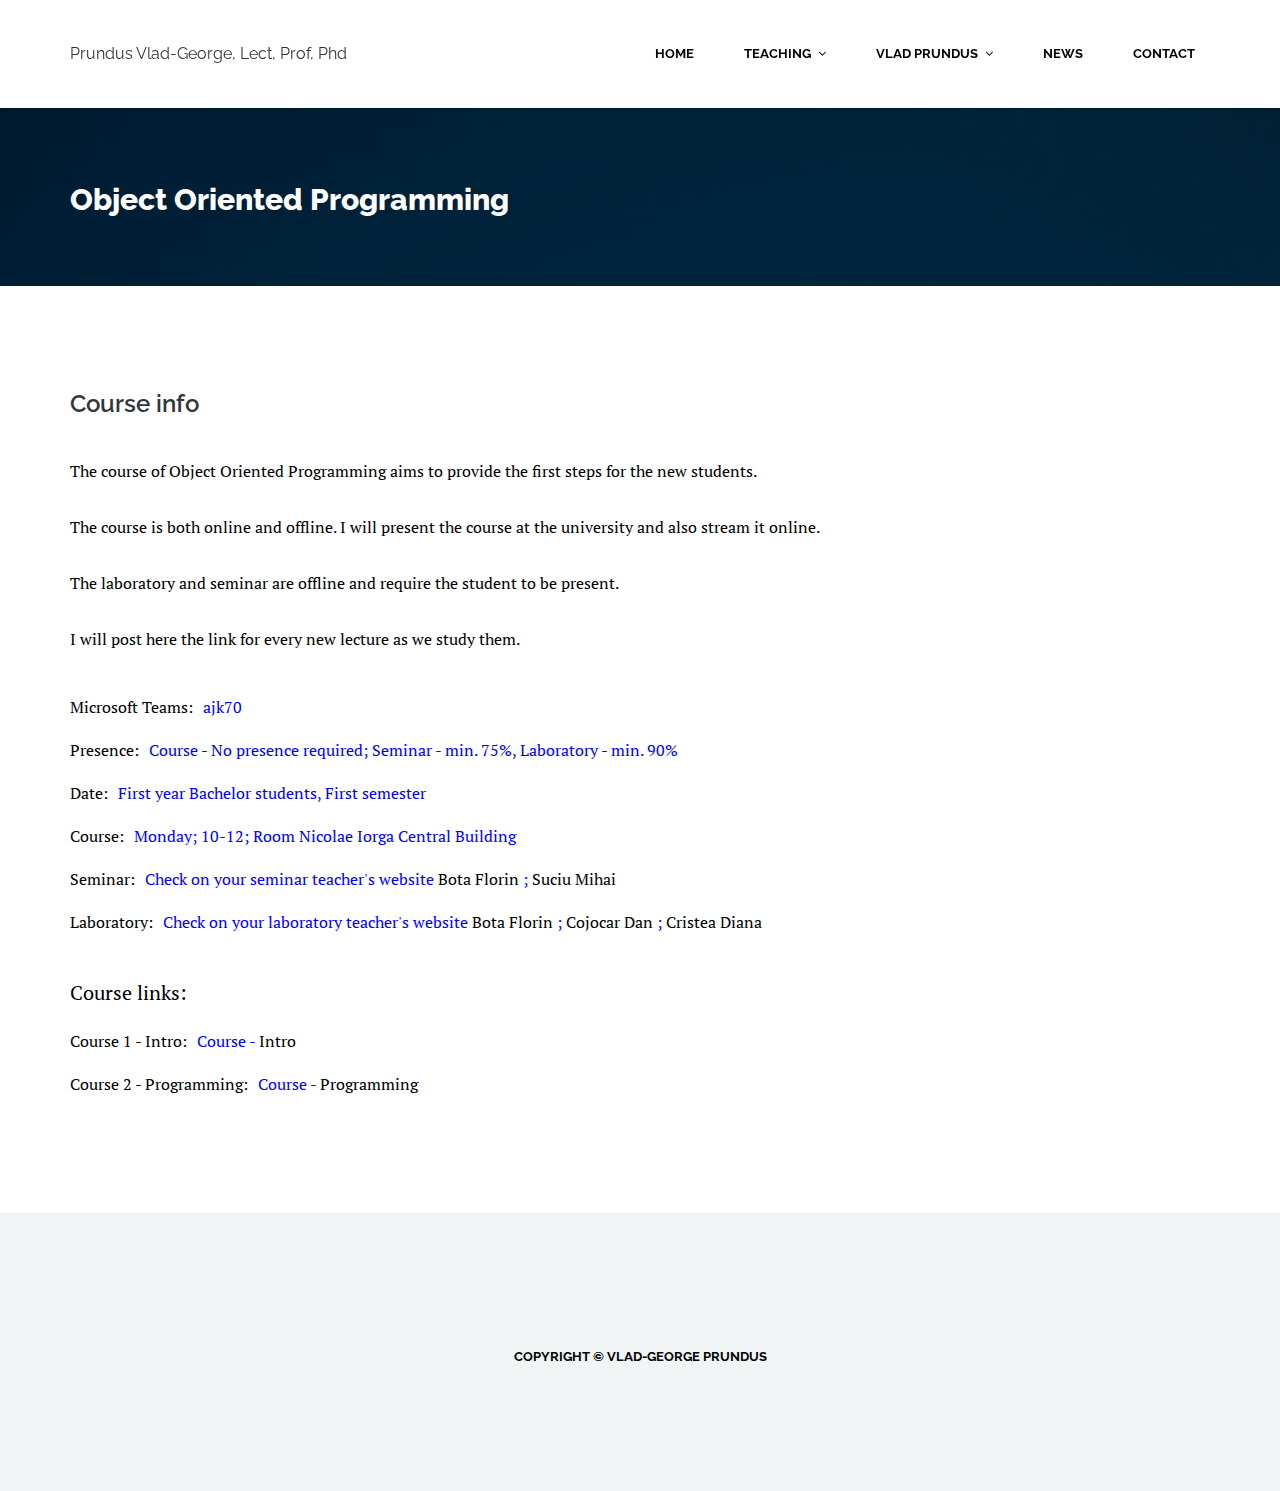
<file: object-oriented.html>
<!DOCTYPE html>
<html lang="en-US">
<head>
    <meta charset="UTF-8">
    <meta name="viewport" content="width=device-width, initial-scale=1, maximum-scale=1">
    <title>Object Oriented Programming</title>
    <meta name="keywords" content="">
    <meta name="description" content="">
    <meta name="author" content="templatemo">

    <!-- Google Fonts -->
    <link href="http://fonts.googleapis.com/css?family=PT+Serif:400,700,400italic,700itali" rel="stylesheet">
    <link href="http://fonts.googleapis.com/css?family=Raleway:400,900,800,700,500,200,100,600" rel="stylesheet">

    <!-- Stylesheets -->
    <link rel="stylesheet" href="bootstrap/bootstrap.css">
    <link rel="stylesheet" href="css/misc.css">
    <link rel="stylesheet" href="css/blue-scheme.css">

    <!-- JavaScripts -->
    <script src="js/jquery-1.10.2.min.js"></script>
    <script src="js/jquery-migrate-1.2.1.min.js"></script>

</head>
<body>


<div class="responsive_menu">
    <ul class="main_menu">
        <li><a href="index.html">Home</a></li>
        <li><a href="#">Teaching</a>
            <ul>
                <li><a href="object-oriented.html">Object Oriented Programming</a></li>
                <li><a href="fundaments-programming.html">Fundaments of programming</a></li>
                <li><a href="declarative-programming.html">Declarative Programming</a></li>
            </ul>
        </li>
        <li><a href="#">Vlad Prundus</a>
            <ul>
                <li><a href="about-me.html">About me</a></li>
                <li><a href="research.html">Research</a></li>
                <li><a href="fun-corner.html">Fun corner</a></li>
            </ul>
        </li>
        <li><a href="news.html">News</a></li>
        <li><a href="contact.html">Contact</a></li>
    </ul> <!-- /.main_menu -->
</div> <!-- /.responsive_menu -->

<header class="site-header clearfix">
    <div class="container">

        <div class="row">

            <div class="col-md-12">

                <div class="pull-left logo">
                    <h5>Prundus Vlad-George, Lect, Prof, Phd</h5>
                </div>    <!-- /.logo -->

                <div class="main-navigation pull-right">

                    <nav class="main-nav visible-md visible-lg">
                        <ul class="sf-menu">
                            <li><a href="index.html">Home</a></li>
                            <li><a href="#">Teaching</a>
                                <ul>
                                    <li><a href="object-oriented.html">Object Oriented Programming</a></li>
                                    <li><a href="fundaments-programming.html">Fundaments of programming</a></li>
                                    <li><a href="declarative-programming.html">Declarative Programming</a></li>
                                </ul>
                            </li>
                            <li><a href="#">Vlad Prundus</a>
                                <ul>
                                    <li><a href="about-me.html">About me</a></li>
                                    <li><a href="research.html">Research</a></li>
                                    <li><a href="fun-corner.html">Fun corner</a></li>
                                </ul>
                            </li>
                            <li><a href="news.html">News</a></li>
                            <li><a href="contact.html">Contact</a></li>
                        </ul> <!-- /.sf-menu -->
                    </nav> <!-- /.main-nav -->

                    <!-- This one in here is responsive menu for tablet and mobiles -->
                    <div class="responsive-navigation visible-sm visible-xs">
                        <div class="menu-toggle-btn">
                            <i class="fa fa-bars bars"></i>
                        </div>
                    </div> <!-- /responsive_navigation -->

                </div> <!-- /.main-navigation -->

            </div> <!-- /.col-md-12 -->

        </div> <!-- /.row -->

    </div> <!-- /.container -->
</header> <!-- /.site-header -->

<div class="first-widget parallax" id="portfolioId">
    <div class="parallax-overlay">
        <div class="container pageTitle">
            <div class="row">
                <div class="col-md-12 col-sm-12">
                    <h1 class="page-title">Object Oriented Programming</h1>
                </div> <!-- /.col-md-6 -->
            </div> <!-- /.row -->
        </div> <!-- /.container -->
    </div> <!-- /.parallax-overlay -->
</div> <!-- /.pageTitle -->

<div class="container">
    <div class="row project-single">
        <div class="col-md-12">
            <div class="project-info">
                <h2 class="project-title">Course info</h2>
                <p class="description">The course of Object Oriented Programming aims to provide the first steps for the
                    new students.<br><br>The course is both online and offline. I will present the course at the
                    university and also stream it online. <br><br> The laboratory and seminar are offline and require
                    the student to be present. <br><br>I will post here the link for every new lecture as we study them.
                </p>
                <ul class="meta-post">
                    <li><span>Microsoft Teams:</span>ajk70</li>
                    <li><span>Presence:</span>Course - No presence required; Seminar - min. 75%, Laboratory - min. 90%
                    </li>
                    <li><span>Date:</span>First year Bachelor students, First semester</li>
                    <li><span>Course:</span>Monday; 10-12; Room Nicolae Iorga Central Building</li>
                    <li><span>Seminar:</span>Check on your seminar teacher's website <a
                            href="http://www.cs.ubbcluj.ro/~botaflorentin/" target="_blank">Bota Florin</a> ; <a
                            href="http://www.cs.ubbcluj.ro/~mihai-suciu" target="_blank">Suciu Mihai</a></li>
                    <li><span>Laboratory:</span>Check on your laboratory teacher's website <a
                            href="http://www.cs.ubbcluj.ro/~botaflorentin/" target="_blank">Bota Florin</a> ; <a
                            href="http://www.cs.ubbcluj.ro/~dan" target="_blank">Cojocar Dan</a> ; <a
                            href="http://www.cs.ubbcluj.ro/~dianat" target="_blank">Cristea Diana</a></li>
                </ul>
                <p class="section-desc bigger-text"><br>Course links:</p>
                <ul class="meta-post">
                    <li><span>Course 1 - Intro:</span>Course - <a
                            href="https://drive.google.com/file/d/1NA_t0l-YO9FyJL4MCQJ_oFhaGQQwz4hE/view?usp=share_link/"
                            target="_blank">Intro</a></li>
                    <li><span>Course 2 - Programming:</span>Course - <a
                            href="https://drive.google.com/file/d/1N2R1cqFAFBqKtVkFQzsW-4nsvNRqO8Bk/view?usp=share_link"
                            target="_blank">Programming</a></li>
                </ul>
            </div> <!-- /.project-info -->
        </div> <!-- /.col-md-4 -->
    </div> <!-- /.row -->
</div> <!-- /.container -->

<footer class="site-footer">
    <div class="container">
        <div class="row">
            <div class="col-md-12">
                <p class="copyright-text">Copyright &copy; Vlad-George Prundus</p>
            </div> <!-- /.col-md-12 -->
        </div> <!-- /.row -->
    </div> <!-- /.container -->
</footer> <!-- /.site-footer -->

<!-- Scripts -->
<script src="js/min/plugins.min.js"></script>
<script src="js/min/medigo-custom.min.js"></script>

</body>
</html>
</file>
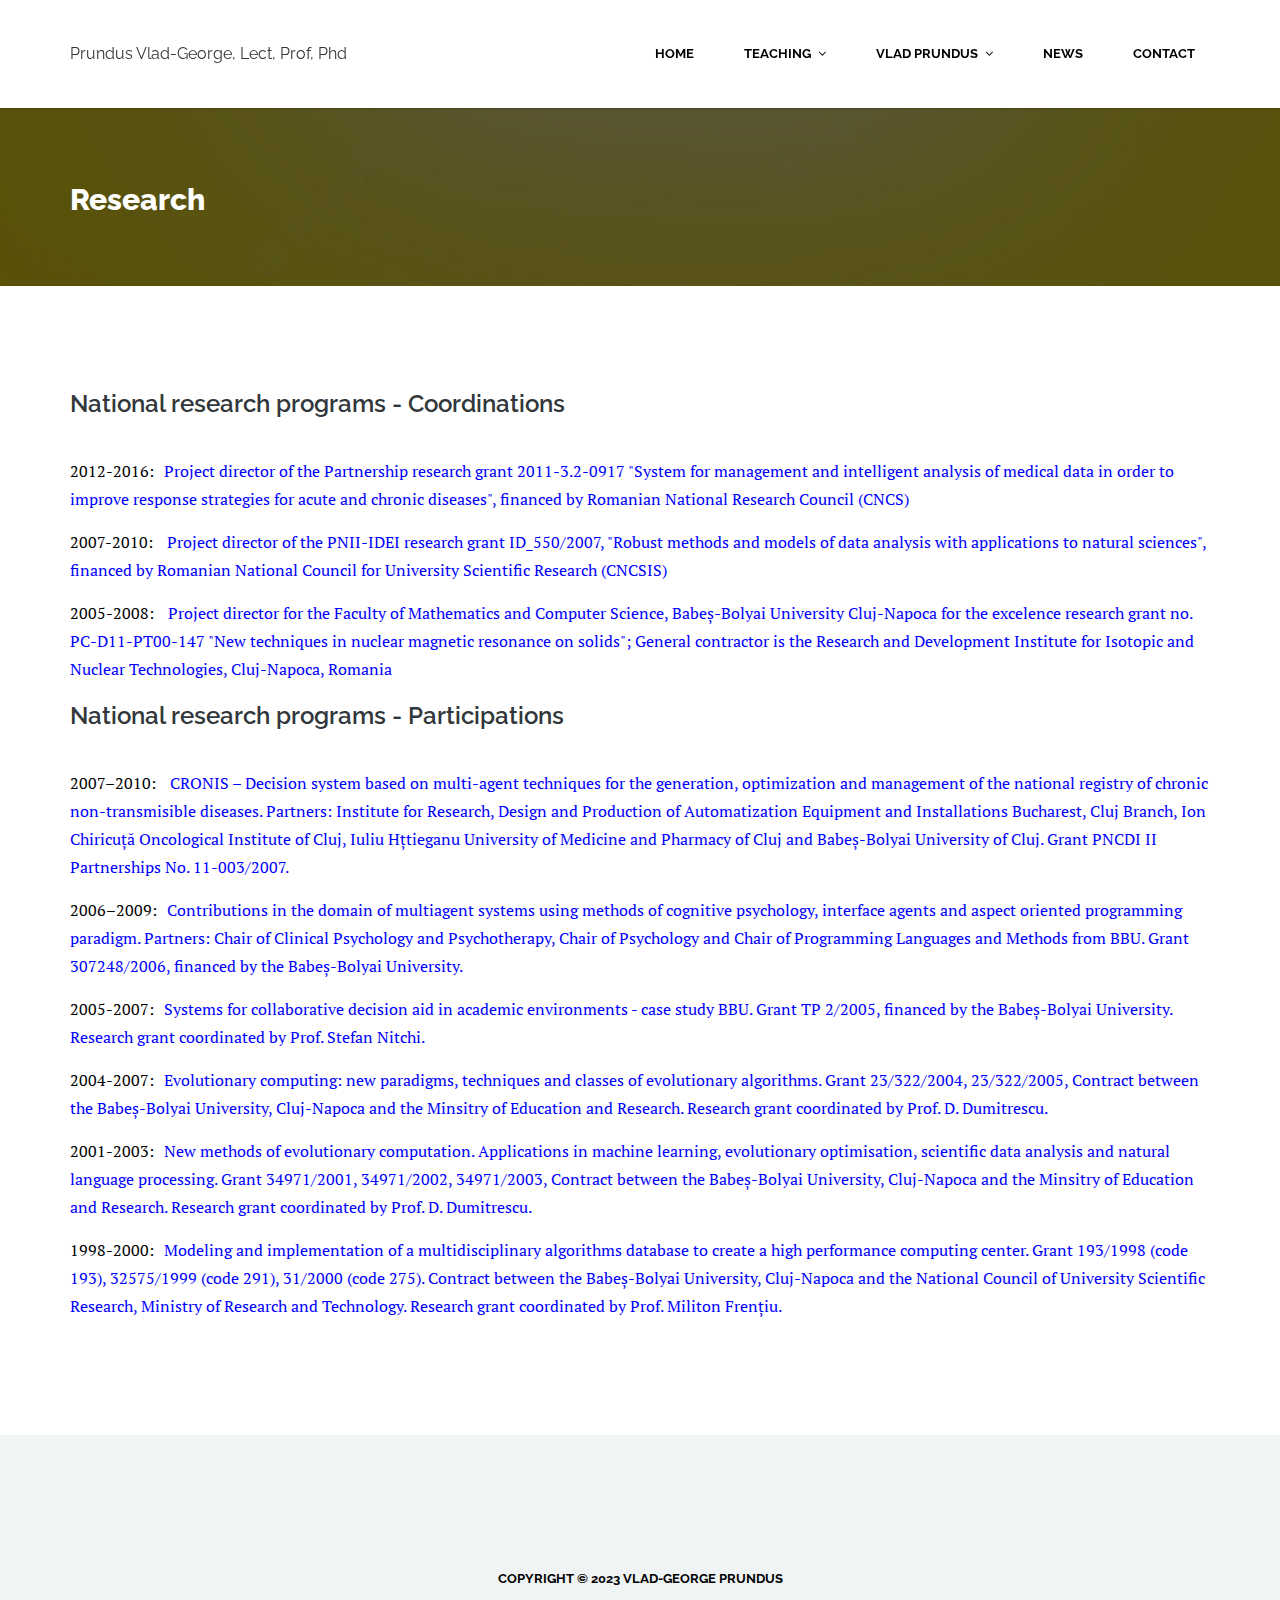
<file: research.html>
<!DOCTYPE html>
<html lang="en-US">
<head>
    <meta charset="UTF-8">
    <meta name="viewport" content="width=device-width, initial-scale=1, maximum-scale=1">
    <title>Research</title>
    <meta name="keywords" content="">
    <meta name="description" content="">
    <meta name="author" content="templatemo">

    <!-- Google Fonts -->
    <link href="http://fonts.googleapis.com/css?family=PT+Serif:400,700,400italic,700itali" rel="stylesheet">
    <link href="http://fonts.googleapis.com/css?family=Raleway:400,900,800,700,500,200,100,600" rel="stylesheet">

    <!-- Stylesheets -->
    <link rel="stylesheet" href="bootstrap/bootstrap.css">
    <link rel="stylesheet" href="css/misc.css">
    <link rel="stylesheet" href="css/blue-scheme.css">

    <!-- JavaScripts -->
    <script src="js/jquery-1.10.2.min.js"></script>
    <script src="js/jquery-migrate-1.2.1.min.js"></script>

</head>
<body>


<div class="responsive_menu">
    <ul class="main_menu">
        <li><a href="index.html">Home</a></li>
        <li><a href="#">Teaching</a>
            <ul>
                <li><a href="object-oriented.html">Object Oriented Programming</a></li>
                <li><a href="fundaments-programming.html">Fundaments of programming</a></li>
                <li><a href="declarative-programming.html">Declarative Programming</a></li>
            </ul>
        </li>
        <li><a href="#">Vlad Prundus</a>
            <ul>
                <li><a href="about-me.html">About me</a></li>
                <li><a href="research.html">Research</a></li>
                <li><a href="fun-corner.html">Fun corner</a></li>
            </ul>
        </li>
        <li><a href="news.html">News</a></li>
        <li><a href="contact.html">Contact</a></li>
    </ul> <!-- /.main_menu -->
</div> <!-- /.responsive_menu -->

<header class="site-header clearfix">
    <div class="container">

        <div class="row">

            <div class="col-md-12">

                <div class="pull-left logo">
                    <h5>Prundus Vlad-George, Lect, Prof, Phd</h5>
                </div>    <!-- /.logo -->

                <div class="main-navigation pull-right">

                    <nav class="main-nav visible-md visible-lg">
                        <ul class="sf-menu">
                            <li><a href="index.html">Home</a></li>
                            <li><a href="#">Teaching</a>
                                <ul>
                                    <li><a href="object-oriented.html">Object Oriented Programming</a></li>
                                    <li><a href="fundaments-programming.html">Fundaments of programming</a></li>
                                    <li><a href="declarative-programming.html">Declarative Programming</a></li>
                                </ul>
                            </li>
                            <li><a href="#">Vlad Prundus</a>
                                <ul>
                                    <li><a href="about-me.html">About me</a></li>
                                    <li><a href="research.html">Research</a></li>
                                    <li><a href="fun-corner.html">Fun corner</a></li>
                                </ul>
                            </li>
                            <li><a href="news.html">News</a></li>
                            <li><a href="contact.html">Contact</a></li>
                        </ul> <!-- /.sf-menu -->
                    </nav> <!-- /.main-nav -->

                    <!-- This one in here is responsive menu for tablet and mobiles -->
                    <div class="responsive-navigation visible-sm visible-xs">
                        <div class="menu-toggle-btn">
                            <i class="fa fa-bars bars"></i>
                        </div>
                    </div> <!-- /responsive_navigation -->

                </div> <!-- /.main-navigation -->

            </div> <!-- /.col-md-12 -->

        </div> <!-- /.row -->

    </div> <!-- /.container -->
</header> <!-- /.site-header -->

<div class="first-widget parallax" id="portfolioId6">
    <div class="parallax-overlay">
        <div class="container pageTitle">
            <div class="row">
                <div class="col-md-12 col-sm-12">
                    <h1 class="page-title">Research</h1>
                </div> <!-- /.col-md-6 -->
            </div> <!-- /.row -->
        </div> <!-- /.container -->
    </div> <!-- /.parallax-overlay -->
</div> <!-- /.pageTitle -->

<div class="container">
    <div class="row project-single">
        <div class="col-md-12">
            <div class="project-info">
                <h2 class="project-title">National research programs - Coordinations</h2>
                <ul class="meta-post">
                    <li><span>2012-2016:</span>Project director of the Partnership research grant 2011-3.2-0917 "System
                        for management and intelligent analysis of medical data in order to improve response strategies
                        for acute and chronic diseases", financed by Romanian National Research Council (CNCS)
                    </li>
                    <li><span>2007-2010:</span> Project director of the PNII-IDEI research grant ID_550/2007, "Robust
                        methods and models of data analysis with applications to natural sciences", financed by Romanian
                        National Council for University Scientific Research (CNCSIS)
                    </li>
                    <li><span>2005-2008:</span> Project director for the Faculty of Mathematics and Computer Science,
                        Babeș-Bolyai University Cluj-Napoca for the excelence research grant no. PC-D11-PT00-147 "New
                        techniques in nuclear magnetic resonance on solids"; General contractor is the Research and
                        Development Institute for Isotopic and Nuclear Technologies, Cluj-Napoca, Romania
                    </li>
                </ul>
                <h2 class="project-title">National research programs - Participations</h2>
                <ul class="meta-post">
                    <li><span>2007–2010:</span> CRONIS – Decision system based on multi-agent techniques for the
                        generation, optimization and management of the national registry of chronic non-transmisible
                        diseases. Partners: Institute for Research, Design and Production of Automatization Equipment
                        and Installations Bucharest, Cluj Branch, Ion Chiricuță Oncological Institute of Cluj, Iuliu
                        Hțtieganu University of Medicine and Pharmacy of Cluj and Babeș-Bolyai University of Cluj. Grant
                        PNCDI II Partnerships No. 11-003/2007.
                    </li>
                    <li><span>2006–2009:</span>Contributions in the domain of multiagent systems using methods of
                        cognitive psychology, interface agents and aspect oriented programming paradigm. Partners: Chair
                        of Clinical Psychology and Psychotherapy, Chair of Psychology and Chair of Programming Languages
                        and Methods from BBU. Grant 307248/2006, financed by the Babeș-Bolyai University.
                    </li>
                    <li><span>2005-2007:</span>Systems for collaborative decision aid in academic environments - case
                        study BBU. Grant TP 2/2005, financed by the Babeș-Bolyai University. Research grant coordinated
                        by Prof. Stefan Nitchi.
                    </li>
                    <li><span>2004-2007:</span>Evolutionary computing: new paradigms, techniques and classes of
                        evolutionary algorithms. Grant 23/322/2004, 23/322/2005, Contract between the Babeș-Bolyai
                        University, Cluj-Napoca and the Minsitry of Education and Research. Research grant coordinated
                        by Prof. D. Dumitrescu.
                    </li>
                    <li><span>2001-2003:</span>New methods of evolutionary computation. Applications in machine
                        learning, evolutionary optimisation, scientific data analysis and natural language processing.
                        Grant 34971/2001, 34971/2002, 34971/2003, Contract between the Babeș-Bolyai University,
                        Cluj-Napoca and the Minsitry of Education and Research. Research grant coordinated by Prof. D.
                        Dumitrescu.
                    </li>
                    <li><span>1998-2000:</span>Modeling and implementation of a multidisciplinary algorithms database to
                        create a high performance computing center. Grant 193/1998 (code 193), 32575/1999 (code 291),
                        31/2000 (code 275). Contract between the Babeș-Bolyai University, Cluj-Napoca and the National
                        Council of University Scientific Research, Ministry of Research and Technology. Research grant
                        coordinated by Prof. Militon Frențiu.
                    </li>
                </ul>
            </div> <!-- /.project-info -->
        </div> <!-- /.col-md-4 -->
    </div> <!-- /.row -->
</div> <!-- /.container -->

<footer class="site-footer">
    <div class="container">
        <div class="row">
            <div class="col-md-12">
                <p class="copyright-text">Copyright &copy; 2023 Vlad-George Prundus</p>
            </div> <!-- /.col-md-12 -->
        </div> <!-- /.row -->
    </div> <!-- /.container -->
</footer> <!-- /.site-footer -->

<!-- Scripts -->
<script src="js/min/plugins.min.js"></script>
<script src="js/min/medigo-custom.min.js"></script>

</body>
</html>
</file>
<file: css/misc.css>
/* 
 * 	Core Owl Carousel CSS File
 *	v1.3.2
 */
/* clearfix */
.owl-carousel .owl-wrapper:after {
  content: ".";
  display: block;
  clear: both;
  visibility: hidden;
  line-height: 0;
  height: 0;
}

/* display none until init */
.owl-carousel {
  display: none;
  position: relative;
  width: 100%;
  -ms-touch-action: pan-y;
}

.owl-carousel .owl-wrapper {
  display: none;
  position: relative;
}

.owl-carousel .owl-wrapper-outer {
  overflow: hidden;
  position: relative;
  width: 100%;
}

.owl-carousel .owl-wrapper-outer.autoHeight {
  transition: height 500ms ease-in-out;
}

.owl-carousel .owl-item {
  float: left;
}

.owl-controls .owl-page,
.owl-controls .owl-buttons div {
  cursor: pointer;
}

.owl-controls {
  -moz-user-select: none;
  -ms-user-select: none;
  user-select: none;
}

/* mouse grab icon */
.grabbing {
  cursor: url(../images/grabbing.png) 8 8, move;
}

/* fix */
.owl-carousel .owl-wrapper,
.owl-carousel .owl-item {
  -ms-transform: translate3d(0, 0, 0);
}

/*
* 	Owl Carousel Owl Demo Theme 
*	v1.3.2
*/
.owl-theme .owl-controls {
  margin-top: 10px;
  text-align: center;
}

/* Styling Next and Prev buttons */
.owl-theme .owl-controls .owl-buttons div {
  color: #31373a;
  display: inline-block;
  zoom: 1;
  /*IE7 life-saver */
  background: white;
  filter: Alpha(Opacity=30);
  /*IE7 fix*/
  opacity: 0.3;
  transition: all 0.2s ease-in-out;
}

/* Clickable class fix problem with hover on touch devices */
/* Use it for non-touch hover action */
.owl-theme .owl-controls.clickable .owl-buttons div:hover {
  filter: Alpha(Opacity=100);
  /*IE7 fix*/
  opacity: 1;
  text-decoration: none;
}

/* Styling Pagination*/
.owl-theme .owl-controls .owl-page {
  display: inline-block;
  zoom: 1;
  /*IE7 life-saver */
}

.owl-theme .owl-controls .owl-page span {
  display: block;
  width: 12px;
  height: 12px;
  margin: 5px 7px;
  filter: Alpha(Opacity=50);
  /*IE7 fix*/
  opacity: 0.5;
  border-radius: 20px;
  background: #869791;
}

.owl-theme .owl-controls .owl-page.active span,
.owl-theme .owl-controls.clickable .owl-page:hover span {
  filter: Alpha(Opacity=100);
  /*IE7 fix*/
  opacity: 1;
}

/* If PaginationNumbers is true */
.owl-theme .owl-controls .owl-page span.owl-numbers {
  height: auto;
  width: auto;
  color: #FFF;
  padding: 2px 10px;
  font-size: 12px;
  border-radius: 30px;
}

/* preloading images */
.owl-item.loading {
  min-height: 150px;
  background: url(../images/AjaxLoader.gif) no-repeat center center;
}

/* 
 *  Owl Carousel CSS3 Transitions 
 *  v1.3.2
 */
.owl-origin {
  perspective: 1200px;
}

/* fade */
.owl-fade-out {
  z-index: 10;
  animation: fadeOut .7s both ease;
}

.owl-fade-in {
  animation: fadeIn .7s both ease;
}

/* backSlide */
.owl-backSlide-out {
  animation: backSlideOut 1s both ease;
}

.owl-backSlide-in {
  animation: backSlideIn 1s both ease;
}

/* goDown */
.owl-goDown-out {
  animation: scaleToFade .7s ease both;
}

.owl-goDown-in {
  animation: goDown .6s ease both;
}

/* scaleUp */
.owl-fadeUp-in {
  animation: scaleUpFrom .5s ease both;
}

.owl-fadeUp-out {
  animation: scaleUpTo .5s ease both;
}

/* Keyframes */
/*empty*/

@keyframes empty {
  0% {
    opacity: 1;
  }
}
@keyframes fadeIn {
  0% {
    opacity: 0;
  }

  100% {
    opacity: 1;
  }
}
@keyframes fadeOut {
  0% {
    opacity: 1;
  }

  100% {
    opacity: 0;
  }
}
@keyframes backSlideOut {
  25% {
    opacity: .5;
    transform: translateZ(-500px);
  }

  75% {
    opacity: .5;
    transform: translateZ(-500px) translateX(-200%);
  }

  100% {
    opacity: .5;
    transform: translateZ(-500px) translateX(-200%);
  }
}
@keyframes backSlideIn {
  0%, 25% {
    opacity: .5;
    transform: translateZ(-500px) translateX(200%);
  }

  75% {
    opacity: .5;
    transform: translateZ(-500px);
  }

  100% {
    opacity: 1;
    transform: translateZ(0) translateX(0);
  }
}
@keyframes scaleToFade {
  to {
    opacity: 0;
    transform: scale(0.8);
  }
}

@keyframes goDown {
  from {
    transform: translateY(-100%);
  }
}
@keyframes scaleUpFrom {
  from {
    opacity: 0;
    transform: scale(1.5);
  }
}
@keyframes scaleUpTo {
  to {
    opacity: 0;
    transform: scale(1.5);
  }
}
/**
 * BxSlider v4.0 - Fully loaded, responsive content slider
 * http://bxslider.com
 *
 * Written by: Steven Wanderski, 2012
 * http://stevenwanderski.com
 * (while drinking Belgian ales and listening to jazz)
 *
 * CEO and founder of bxCreative, LTD
 * http://bxcreative.com
 */
/** RESET AND LAYOUT
===================================*/
.bx-wrapper {
  position: relative;
  margin: 0 auto;
  padding: 0;
}

.bx-wrapper img {
  max-width: 100%;
  display: block;
}

/** THEME
===================================*/
.bx-wrapper .bx-viewport {
  left: -5px;
}

.bx-wrapper .bx-pager,
.bx-wrapper .bx-controls-auto {
  position: absolute;
  width: 100%;
}

/* LOADER */
.bx-wrapper .bx-loading {
  min-height: 50px;
  height: 100%;
  width: 100%;
  position: absolute;
  top: 0;
  left: 0;
  z-index: 2000;
}

/* PAGER */
.bx-wrapper .bx-pager {
  text-align: center;
}

.bx-wrapper .bx-pager .bx-pager-item,
.bx-wrapper .bx-controls-auto .bx-controls-auto-item {
  display: inline-block;
}

/* PAGER WITH AUTO-CONTROLS HYBRID LAYOUT */
.bx-wrapper .bx-controls.bx-has-controls-auto.bx-has-pager .bx-pager {
  text-align: left;
  width: 80%;
}

.bx-wrapper .bx-controls.bx-has-controls-auto.bx-has-pager .bx-controls-auto {
  right: 0;
  width: 35px;
}

/*! fancyBox v2.1.5 fancyapps.com | fancyapps.com/fancybox/#license */
.fancybox-wrap,
.fancybox-skin,
.fancybox-outer,
.fancybox-inner,
.fancybox-image,
.fancybox-wrap iframe,
.fancybox-wrap object,
.fancybox-nav,
.fancybox-nav span,
.fancybox-tmp {
  padding: 0;
  margin: 0;
  border: 0;
  outline: none;
  vertical-align: top;
}

.fancybox-wrap {
  position: absolute;
  top: 0;
  left: 0;
  z-index: 99999;
}

.fancybox-skin {
  position: relative;
  background: #fff;
  color: #444;
  text-shadow: none;
}

.fancybox-opened {
  z-index: 99999;
}

.fancybox-outer, .fancybox-inner {
  position: relative;
}

.fancybox-inner {
  overflow: hidden;
}


.fancybox-error {
  color: #444;
  font: 14px/20px "Helvetica Neue",Helvetica,Arial,sans-serif;
  margin: 0;
  padding: 5px;
  white-space: nowrap;
}

.fancybox-image, .fancybox-iframe {
  display: block;
  width: 100%;
  height: 100%;
}

.fancybox-image {
  max-width: 100%;
  max-height: 100%;
}

#fancybox-loading, .fancybox-close, .fancybox-prev span, .fancybox-next span {
  background-image: url("../images/fancybox_sprite.png");
}

#fancybox-loading {
  position: fixed;
  top: 50%;
  left: 50%;
  margin-top: -22px;
  margin-left: -22px;
  background-position: 0 -108px;
  opacity: 0.8;
  cursor: pointer;
  z-index: 99999;
}

#fancybox-loading div {
  width: 44px;
  height: 44px;
  background: url("../images/fancybox_loading.gif") center center no-repeat;
}

.fancybox-close {
  position: absolute;
  top: -18px;
  right: -18px;
  width: 36px;
  height: 36px;
  cursor: pointer;
  z-index: 99999;
}

.fancybox-nav {
  position: absolute;
  top: 0;
  width: 40%;
  height: 100%;
  cursor: pointer;
  text-decoration: none;
  background: transparent url("../images/blank.gif");
  /* helps IE */
  z-index: 99999;
}

.fancybox-prev {
  left: 0;
}

.fancybox-next {
  right: 0;
}

.fancybox-nav span {
  position: absolute;
  top: 50%;
  width: 36px;
  height: 34px;
  margin-top: -18px;
  cursor: pointer;
  z-index: 99999;
  visibility: hidden;
}

.fancybox-prev span {
  left: 10px;
  background-position: 0 -36px;
}

.fancybox-next span {
  right: 10px;
  background-position: 0 -72px;
}

.fancybox-nav:hover span {
  visibility: visible;
}

.fancybox-tmp {
  position: absolute;
  top: -99999px;
  left: -99999px;
  visibility: hidden;
  max-width: 99999px;
  max-height: 99999px;
  overflow: visible !important;
}

/* Overlay helper */
.fancybox-lock {
  overflow: hidden !important;
  width: auto;
}

.fancybox-lock body {
  overflow: hidden !important;
}

.fancybox-lock-test {
  overflow-y: hidden !important;
}

.fancybox-overlay {
  position: absolute;
  top: 0;
  left: 0;
  overflow: hidden;
  display: none;
  z-index: 99998;
  background: rgba(0, 0, 0, 0.9);
}

.fancybox-overlay-fixed {
  position: fixed;
  bottom: 0;
  right: 0;
}

.fancybox-lock .fancybox-overlay {
  overflow: auto;
  overflow-y: scroll;
}

/* Title helper */
.fancybox-title {
  visibility: hidden;
  font-weight: normal;
  position: relative;
  text-shadow: none;
  z-index: 99999;
}

.fancybox-opened .fancybox-title {
  visibility: visible;
}

.fancybox-title-float-wrap {
  position: absolute;
  bottom: 0;
  right: 50%;
  margin-bottom: -35px;
  z-index: 99999;
  text-align: center;
}

.fancybox-title-float-wrap .child {
  display: inline-block;
  margin-right: -100%;
  padding: 2px 20px;
  color: #FFF;
  font-weight: bold;
  line-height: 24px;
  white-space: nowrap;
}

.fancybox-title-outside-wrap {
  position: relative;
  margin-top: 10px;
  color: #fff;
}

.fancybox-title-inside-wrap {
  padding-top: 10px;
}

.fancybox-title-over-wrap {
  position: absolute;
  bottom: 0;
  left: 0;
  color: #fff;
  padding: 10px;
  background: #000;
  background: rgba(0, 0, 0, 0.8);
}

/*Retina graphics!*/
@media only screen and (-webkit-min-device-pixel-ratio: 1.5), only screen and (min--moz-device-pixel-ratio: 1.5), only screen and (min-device-pixel-ratio: 1.5) {
  #fancybox-loading, .fancybox-close, .fancybox-prev span, .fancybox-next span {
    background-image: url("../images/fancybox_sprite@2x.png");
    background-size: 44px 152px;
    /*The size of the normal image, half the size of the hi-res image*/
  }

  #fancybox-loading div {
    background-image: url("../images/fancybox_loading@2x.gif");
    background-size: 24px 24px;
    /*The size of the normal image, half the size of the hi-res image*/
  }
}
/*
 * jQuery FlexSlider v2.2.0
 * http://www.woothemes.com/flexslider/
 *
 * Copyright 2012 WooThemes
 * Free to use under the GPLv2 license.
 * http://www.gnu.org/licenses/gpl-2.0.html
 *
 * Contributing author: Tyler Smith (@mbmufffin)
 */
/* Browser Resets
*********************************/
.flex-container a:active,
.flexslider a:active,
.flex-container a:focus,
.flexslider a:focus {
  outline: none;
}

.slides,
.flex-control-nav,
.flex-direction-nav {
  margin: 0;
  padding: 0;
  list-style: none;
}

/* Icon Fonts
*********************************/
/* Font-face Icons */
@font-face {
  font-family: 'FontAwesome';
  src: url("../bootstrap/fonts/fontawesome-webfont.eot");
  src: url("../bootstrap/fonts/fontawesome-webfont.eot?#iefix") format("embedded-opentype"), url("../bootstrap/fonts/fontawesome-webfont.woff") format("woff"), url("../bootstrap/fonts/fontawesome-webfont.ttf") format("truetype"), url("../bootstrap/fonts/fontawesome-webfont.svg#fontawesome-webfont") format("svg");
  font-weight: normal;
  font-style: normal;
}
/* FlexSlider Necessary Styles
*********************************/
.flexslider {
  margin: 0;
  padding: 0;
}

.flexslider .slides > li {
  display: none;
}

/* Hide the slides before the JS is loaded. Avoids image jumping */
.flexslider .slides img {
  width: 100%;
  display: block;
}

.flex-pauseplay span {
  text-transform: capitalize;
}

/* Clearfix for the .slides element */
.slides:after {
  content: "\0020";
  display: block;
  clear: both;
  visibility: hidden;
  line-height: 0;
  height: 0;
}

html[xmlns] .slides {
  display: block;
}

* html .slides {
  height: 1%;
}

/* No JavaScript Fallback */
/* If you are not using another script, such as Modernizr, make sure you
 * include js that eliminates this class on page load */
.no-js .slides > li:first-child {
  display: block;
}

/* FlexSlider Default Theme
*********************************/
.flexslider {
  position: relative;
  zoom: 1;
}

.flex-viewport {
  max-height: 2000px;
  transition: all 1s ease;
}

.loading .flex-viewport {
  max-height: 300px;
}

.flexslider .slides {
  zoom: 1;
}

.carousel li {
  margin-right: 5px;
}


.flex-direction-nav a {
  display: block;
  margin: -22px 0 0;
  position: absolute;
  top: 50%;
  z-index: 10;
  cursor: pointer;
}

.flex-direction-nav .flex-prev {
  left: 0px;
}

.flex-direction-nav .flex-next {
  right: 0px;
  text-align: right;
}

.flexslider:hover .flex-prev {
  opacity: 1;
  left: 0;
}

.flexslider:hover .flex-next {
  opacity: 1;
  right: 0;
}

.flexslider:hover .flex-next:hover, .flexslider:hover .flex-prev:hover {
  opacity: 1;
}

.flex-direction-nav .flex-disabled {
  opacity: 0 !important;
  filter: alpha(opacity=0);
  cursor: default;
}

.flex-direction-nav a:before {
  font-family: "FontAwesome";
  font-size: 40px;
  display: inline-block;
  content: '\f104';
}

.flex-direction-nav a.flex-next:before {
  content: '\f105';
}

/* Pause/Play */
.flex-pauseplay a {
  display: block;
  width: 20px;
  height: 20px;
  position: absolute;
  bottom: 5px;
  left: 10px;
  opacity: 0.8;
  z-index: 10;
  overflow: hidden;
  cursor: pointer;
  color: #000;
}

.flex-pauseplay a:before {
  font-family: "FontAwesome";
  font-size: 20px;
  display: inline-block;
  content: '\f004';
}

.flex-pauseplay a:hover {
  opacity: 1;
}

.flex-pauseplay a.flex-play:before {
  content: '\f003';
}

/* Control Nav */
.flex-control-nav {
  width: 100%;
  position: absolute;
  bottom: -40px;
  text-align: center;
}

.flex-control-nav li {
  margin: 0 6px;
  display: inline-block;
  zoom: 1;
}

.flex-control-paging li a {
  width: 11px;
  height: 11px;
  display: block;
  background: #666;
  background: rgba(0, 0, 0, 0.5);
  cursor: pointer;
  text-indent: -9999px;
  border-radius: 20px;
  box-shadow: inset 0 0 3px rgba(0, 0, 0, 0.3);
}

.flex-control-paging li a:hover {
  background: #333;
  background: rgba(0, 0, 0, 0.7);
}

.flex-control-paging li a.flex-active {
  background: #000;
  background: rgba(0, 0, 0, 0.9);
  cursor: default;
}

.flex-control-thumbs {
  margin: 5px 0 0;
  position: static;
  overflow: hidden;
}

.flex-control-thumbs li {
  width: 25%;
  float: left;
  margin: 0;
}

.flex-control-thumbs img {
  width: 100%;
  display: block;
  opacity: .7;
  cursor: pointer;
}

.flex-control-thumbs img:hover {
  opacity: 1;
}

.flex-control-thumbs .flex-active {
  opacity: 1;
  cursor: default;
}

@media screen and (max-width: 860px) {
  .flex-direction-nav .flex-prev {
    opacity: 1;
    left: 10px;
  }

  .flex-direction-nav .flex-next {
    opacity: 1;
    right: 10px;
  }
}
</file>
<file: css/blue-scheme.css>
/*

Medigo Template (Blue)

http://www.templatemo.com/preview/templatemo_460_medigo

*/

/*------------------------------------------------------
	BASIC STYLES 
--------------------------------------------------------*/
.bars {
  margin-top: 10px;
}

body {
  background: white;
  font-size: 16px;
  font-family: "PT Serif", Georgia, serif;
  font-weight: normal;
  font-style: normal;
  line-height: 28px;
  color: #777777;
}

h1, h2, h3, h4, h5, h6 {
  color: #31373a;
  font-family: "Raleway", sans-serif;
  font-weight: normal;
}

h1 a, h2 a, h3 a,
h4 a, h5 a, h6 a {
  font-weight: inherit;
}

h1 {
  font-size: 36px;
}

h2 {
  font-size: 30px;
}

h3 {
  font-size: 24px;
}

h4 {
  line-height: 1.7;
  font-size: 20px;
}

h5 {
  font-size: 16px;
}

h6 {
  font-size: 14px;
}

p {
  margin: 0 0 20px 0;
}
p img {
  margin: 0;
}
p.lead {
  font-size: 28px;
  line-height: 36px;
}

em, i {
  font-style: italic;
}

strong, b {
  font-weight: bold;
  color: #31373a;
}

.contact-li {
  color: blue;
  background-color: white;
}

.contact-span {
  color: black;
  background-color: white;
}

a, a:visited {
  color: navy;
  text-decoration: none !important;
  outline: 0;
}

a:hover, a:focus, a:active {
  color: #00a8d6;
}

p a, p a:visited {
  line-height: inherit;
}

::-moz-selection {
  background-color: #d3dde0;
  text-shadow: none;
}

::selection {
  background-color: #d3dde0;
  text-shadow: none;
}

img::selection {
  background-color: transparent;
}

img::-moz-selection {
  background-color: transparent;
}

.subtract-bottom {
  margin-bottom: -40px !important;
}

.remove-bottom {
  margin-bottom: 0 !important;
}

.half-bottom {
  margin-bottom: 20px !important;
}

.add-bottom {
  margin-bottom: 40px !important;
}

*, *:before, *:after {
  -moz-box-sizing: border-box;
  box-sizing: border-box;
}

*:focus {
  outline: 0;
}

.footer-menu, .copyright-text {
  text-align: center;
}

.main-nav ul, .main_menu, .main_menu li ul, #filters, .pages, .project-single .meta-post, .archive-wrapper .archive-list, .categories ul, .thumbs, .footer-menu {
  list-style: none;
  padding: 0;
  margin: 0;
}

a, a:visited {
  -moz-transition: all 150ms ease-in;
  -o-transition: all 150ms ease-in;
  transition: all 150ms ease-in;
}

.service-section, .first-widget {
  position: relative;
  margin-top: 108px;
}

.light-content, #blogPosts {
  margin-top: 100px;
}

/*------------------------------------------------------
	HEADER STYLES 
--------------------------------------------------------*/
.site-header {
  position: fixed;
  top: 0;
  left: 0;
  width: 100%;
  background: white;
  box-shadow: rgba(0, 0, 0, 0.35) 0px 0px 3px;
  -moz-box-shadow: rgba(0, 0, 0, 0.35) 0px 0px 3px;
  z-index: 9999;
  padding: 35px 0;
  overflow: visible;
  transition: padding 0.3s ease-in-out;
  -moz-transition: padding 0.3s ease-in-out;
}

.site-header.site-header-shrink {
  padding: 17px 0;
}

.main-nav ul li {
  float: left;
  display: block;
  margin-left: 20px;
  position: relative;
}

.no-link{
  color: black;
  font-size: 13px;
  font-weight: 700;
  text-transform: uppercase;
  font-family: "Raleway", sans-serif;
  padding: 5px 15px;
  display: block;
  border-radius: 3px;
}

.main-nav ul li a {
  color: black;
  font-size: 13px;
  font-weight: 700;
  text-transform: uppercase;
  font-family: "Raleway", sans-serif;
  padding: 5px 15px;
  display: block;
  border-radius: 3px;
}
.main-nav ul li a:hover {
  color: #00a8d6;
}
.main-nav ul li a i {
  margin-left: 7px;
}
.main-nav ul li.active a {
  color: #00a8d6;
  background-color: #f1f4f5;
}
.main-nav ul li ul {
  display: none;
  top: 100%;
  left: 0;
  margin-top: 5px;
  position: absolute;
  width: 220px;
  background-color: white;
  border: 2px solid #f1f4f5;
}
.main-nav ul li ul li {
  margin-left: 0;
  width: 100%;
  border-bottom: 1px solid #dce4e6;
}
.main-nav ul li ul li:last-child {
  border-bottom: none;
}
.main-nav ul li ul li a {
  background-color: transparent !important;
  color: black !important;
  text-transform: capitalize;
  font-weight: 600;
}
.main-nav ul li ul li a:hover {
  color: #00a8d6 !important;
}
.main-nav ul li ul li:last-child a {
  border-bottom: none;
}

div.menu-toggle-btn {
  float: right;
  margin-right: 20px;
  color: #31373a;
  font-size: 14px;
  display: block;
  background-color: white;
}
a.menu-toggle-btn i {
  font-size: 18px;
}

.main_menu li {
  border-bottom: 1px solid #485156;
  padding: 10px 0;
}
.main_menu li:first-child {
  padding-top: 0;
}
.main_menu li:last-child {
  border-bottom: none;
  padding-bottom: 0;
}
.main_menu li a {
  font-size: 14px;
  font-family: "Raleway", sans-serif;
  color: #bfbfbf;
  font-weight: 500;
}
.main_menu li ul li {
  margin-left: 20px;
}
.main_menu li ul li:first-child {
  border-top: 1px solid #485156;
  padding-top: 8px;
  margin-top: 10px;
}
.main_menu li ul li:before {
  content: '-';
  color: black;
  margin-right: 10px;
}

.responsive_menu {
  padding: 20px;
  background-color: rgba(49, 55, 58, 0.98);
  display: none;
  position: relative;
  z-index: 9999;
}

/*------------------------------------------------------
	General Styling 
--------------------------------------------------------*/
.light-content {
  background-color: white;
  width: 100%;
}

.dark-content {
  background-color: #31373a;
  width: 100%;
  padding: 70px 0 80px 0;
}
.dark-content .section-header .section-title {
  color: white;
}
.dark-content .section-header .section-desc {
  color: #939ea4;
}

.section-header {
  padding-bottom: 70px;
  text-align: center;
}
.section-header .section-title {
  font-size: 30px;
  font-weight: 600;
}

.larger-text {
  font-size: 18px;
  line-height: 36px;
}

.light-text {
  color: #aaaaaa;
}

.large-button {
  padding: 15px 20px;
  font-size: 12px;
  font-family: "Raleway", sans-serif;
  text-transform: uppercase;
  font-weight: 800;
  border-radius: 2px;
}

a.large-button.white-color {
  color: #31373a;
  background-color: white;
}

.main-button {
  padding: 12px 15px;
  font-size: 12px;
  font-family: "Raleway", sans-serif;
  text-transform: uppercase;
  font-weight: 700;
  border-radius: 2px;
}

a.main-button.accent-color {
  background-color: #00a8d6;
  color: white;
}
a.main-button.accent-color:hover {
  background-color: #31373a;
}

.icon-button {
  margin-left: 15px;
}

.last-item-margin {
  margin-bottom: 100px;
}

label {
  font-weight: normal;
  color: black;
}

input, textarea {
  color: #777777;
  padding: 8px 14px;
  background-color: #f1f4f5;
  border: 1px solid #f1f4f5;
  border-radius: 3px;
}

input:focus,
textarea:focus {
  background-color: white;
  border-color: #dce4e6;
}

.mainBtn {
  background-color: navy;
  padding: 7px 17px;
  color: white;
  display: inline-block;
  border-radius: 3px;
  transition: background 250ms ease-in;
}
.mainBtn:hover {
  background-color: #00b8ea;
}

button {
  outline: 0;
  border: 0;
}

input.mainBtn:focus,
input.mainBtn {
  background-color: #00a8d6;
  border: 0;
}

#homeIntro {
  background-image: url("../images/home-crazy.jpeg");
}

#portfolio {
  background-image: url("../images/includes/portfolio.jpg");
}

#portfolioId {
  background-image: url("../images/oop.jpeg");
}

#portfolioId2 {
  background-image: url("../images/purple.jpeg");
}

#portfolioId3 {
  background-image: url("../images/orange.png");
}

#portfolioId4 {
  background-image: url("../images/red.png");
}

#portfolioId5 {
  background-image: url("../images/pink.png");
}

#portfolioId6 {
  background-image: url("../images/yellow.webp");
}

#portfolioId7 {
  background-image: url("../images/green.jpeg");
}

#portfolioId8 {
  background-image: url("../images/magenta.jpg");
}

#blogPosts {
  background-image: url("../images/includes/blogPosts.jpg");
}

#blog {
  background-image: url("../images/home-meme.jpeg");
}

#blogId {
  background-image: url("../images/includes/blogId.jpg");
  background-attachment: inherit;
}

#contact {
  background-image: url("../images/includes/contact.jpg");
}

.parallax {
  background-attachment: fixed;
  background-repeat: no-repeat;
  background-position: center center;
  background-size: cover;
  color: #fff;
  overflow: hidden;
}

.parallax-overlay {
  background-color: rgba(0, 0, 0, 0.65);
}

.pageTitle {
  padding-top: 70px;
  padding-bottom: 70px;
}

.page-title {
  color: white;
  margin: 5px 0 0 0;
  font-size: 30px;
  font-weight: 800;
}

.page-location {
  background-color: rgba(0, 0, 0, 0.4);
  display: inline-block;
  font-size: 14px;
  padding: 7px 12px;
  border-radius: 3px;
}

.home-intro-content {
  padding: 11em 0;
  text-align: center;
}
.home-intro-content h1 {
  font-size: 36px;
  font-weight: 800;
  color: white;
}
.home-intro-content p {
  margin: 55px 0;
  font-size: 18px;
  line-height: 32px;
}
.home-intro-content .large-button:hover {
  opacity: 0.8;
}

blockquote {
  margin: 30px 0;
  display: block;
  color: #aaaaaa;
}

/*------------------------------------------------------
	Call To Action 
--------------------------------------------------------*/
.cta {
  padding: 35px 0;
  border-bottom: 1px solid #dce4e6;
  text-align: center;
}
.cta .cta-title {
  display: inline-block;
  margin: 0 50px 0 0;
  font-size: 16px;
}

/*------------------------------------------------------
	Services Styling 
--------------------------------------------------------*/
.service-box-wrap {
  text-align: center;
  margin-bottom: 80px;
}

.service-icon-wrap {
  display: block;
}
.service-icon-wrap i {
  color: #00a8d6;
}

.service-title {
  font-size: 18px;
  font-weight: 600;
  margin: 30px 0 20px 0;
}

/*------------------------------------------------------
	Portfolio Styling 
--------------------------------------------------------*/
.portfolio {
  margin-top: 40px;
}

#Grid .mix {
  display: none;
  opacity: 0;
}

#filters {
  margin: 100px 0 60px 0;
}
#filters li {
  display: inline;
  margin-right: 20px;
  cursor: pointer;
  color: #31373a;
}
#filters li:after {
  content: '/';
  color: #c3c3c3;
  margin-left: 20px;
}
#filters li:last-child:after {
  content: '';
}
#filters li.active {
  color: #00a8d6;
}

.pages {
  margin: 20px 0 100px 0;
}
.pages li {
  display: inline;
  margin-right: 10px;
}
.pages li a {
  padding: 10px 12px;
  background-color: #f1f4f5;
  color: #31373a;
}
.pages li a.active {
  color: #00a8d6;
}

/**** Isotope Filtering ****/
.isotope-item {
  z-index: 2;
}

.isotope-hidden.isotope-item {
  pointer-events: none;
  z-index: 1;
}

/**** Isotope CSS3 transitions ****/
.isotope,
.isotope .isotope-item {
  transition-duration: 0.8s;
}

.isotope {
  transition-property: height, width;
}

.isotope .isotope-item {
  transition-property: transform, opacity;
}

/**** disabling Isotope CSS3 transitions ****/
.isotope.no-transition,
.isotope.no-transition .isotope-item,
.isotope .isotope-item.no-transition {
  transition-duration: 0s;
}

.portfolio-holder .item {
  margin: 0 1px 40px 1px;
}
.portfolio-holder .item img {
  display: block;
  width: 100%;
  height: auto;
}

.portfolio-post {
  overflow: hidden;
  margin-bottom: 30px;
}

.thumb-post {
  display: block;
  position: relative;
  overflow: hidden;
}
.thumb-post .overlay {
  position: absolute;
  top: 0;
  left: 0;
  min-width: 100%;
  height: 100%;
  visibility: hidden;
  opacity: 0;
  transform: scale(0);
  transition: all 250ms ease-in-out;
}
.thumb-post .overlay .overlay-inner {
  background: #00a8d6;
  height: 100%;
  position: relative;
}
.thumb-post:hover .overlay {
  opacity: 1;
  visibility: visible;
  transform: scale(1);
}

.portfolio-infos {
  position: absolute;
  bottom: 30px;
  left: 30px;
}
.portfolio-infos a {
  color: white;
}
.portfolio-infos .portfolio-title {
  margin: 10px 0 0 0;
  font-weight: 600;
  font-size: 20px;
}
.portfolio-infos .meta-category {
  font-size: 14px;
  color: white;
}

.portfolio-expand {
  position: absolute;
  top: 30px;
  right: 30px;
  width: 40px;
  height: 40px;
  background-color: rgba(255, 255, 255, 0.9);
  border-radius: 3px;
  text-align: center;
  line-height: 40px;
}
.portfolio-expand a {
  display: block;
  color: #31373a;
  opacity: 1;
}

.owl-next {
  position: absolute;
  top: 50%;
  right: 0;
  width: 40px;
  height: 48px;
  content: 'ddd';
  margin-right: 2px;
  margin-top: -25px;
}
.owl-next:after {
  font-family: 'FontAwesome';
  content: '\f054';
  color: #31373a;
  line-height: 48px;
  text-align: center;
}

.owl-prev {
  position: absolute;
  top: 50%;
  left: 0;
  width: 40px;
  height: 48px;
  margin-left: 1px;
  margin-top: -25px;
}
.owl-prev:after {
  font-family: 'FontAwesome';
  content: '\f053';
  color: #31373a;
  line-height: 48px;
  text-align: center;
}

.news-description{
  color: black;
  background-color: white;
}

.project-single {
  margin-top: 100px;
  margin-bottom: 100px;
}
.project-single .project-title {
  font-weight: 600;
  font-size: 24px;
  margin: 0 0 35px 0;
  line-height: 36px;
}
.project-single .subtitle {
  font-size: 14px;
  color: #aaaaaa;
}
.project-single .description {
  margin-bottom: 40px;
  color: black;
}

.project-single .bigger-text{
  font-size: 20px;
  color: black;
}

.project-single .meta-post li {
  display: block;
  margin-bottom: 15px;
  color: blue;
  background-color: white;
}
.project-single .meta-post li span {
  color: black;
  background-color: white;
  margin-right: 10px;
}
.project-single .meta-post li a {
  color: black;
}
.project-single .meta-post li a:hover {
  color: #00a8d6;
}

.project-img {
  overflow: hidden;
}
.project-img img {
  width: 100%;
  height: auto;
}

.static-info-project {
  background-color: #f1f4f5;
  padding: 80px 0;
  text-align: center;
}

.related-projects {
  margin: 100px 0 60px 0;
}

.flex-direction-nav a {
  width: 40px;
  height: 44px;
}
.flex-direction-nav a:before {
  background-color: #31373a;
  display: block;
  color: white;
  text-align: center;
  line-height: 44px;
  font-size: 14px;
}

.flex-direction-nav .flex-prev {
  left: 0px;
}

.flex-direction-nav .flex-next {
  right: 0px;
}

/*------------------------------------------------------
	Testimonials Styling 
--------------------------------------------------------*/
.testimonials-widget {
  background-color: #f1f4f5;
  padding: 80px 0;
}

.testimonial {
  text-align: center;
}

.testimonial-description {
  font-size: 20px;
  line-height: 1.8em;
  margin: 40px 0 50px 0;
}

.testimonial-content {
  width: 80%;
  margin: 0 auto;
}

.testimonial-author {
  margin-bottom: 40px;
  color: #aaaaaa;
}
.testimonial-author:before, .testimonial-author:after {
  content: "-";
  color: #c3c3c3;
  margin: 0 10px;
}

.bx-wrapper .bx-pager.bx-default-pager a {
  background: transparent;
  text-indent: -9999px;
  display: block;
  width: 12px;
  height: 12px;
  margin: 0 6px;
  outline: 0;
  border: 2px solid #aaaaaa;
  border-radius: 6px;
}

.bx-wrapper .bx-pager.bx-default-pager a:hover,
.bx-wrapper .bx-pager.bx-default-pager a.active {
  background: #00a8d6;
}

/*------------------------------------------------------
	Our Team Styling 
--------------------------------------------------------*/
.member-role {
  position: absolute;
  bottom: 0;
  right: 0;
  background-color: white;
  padding: 5px 10px;
  font-size: 14px;
}

.member-name {
  font-size: 22px;
  font-weight: 500;
  margin-top: 25px;
  display: block;
}

.thumb-post {
  height: auto;
}
.thumb-post img {
  width: 100%;
  height: auto;
}

/*------------------------------------------------------
	Blog Styling 
--------------------------------------------------------*/
#blogPosts .section-header {
  margin-top: 70px;
}
#blogPosts h2.section-title {
  color: white;
}

.latest-posts {
  padding-bottom: 80px;
}
.latest-posts .thumb-post {
  overflow: hidden;
  width: 80px;
  height: 80px;
  border: 3px solid white;
  border-radius: 50%;
  float: left;
}
.latest-posts .blog-post-content {
  overflow: hidden;
}
.latest-posts h4.post-title {
  margin: 0 0 10px 25px;
  font-size: 22px;
  font-weight: 500;
  line-height: 30px;
}
.latest-posts h4.post-title a {
  color: white;
}
.latest-posts .meta-post-date {
  margin-left: 25px;
  font-size: 14px;
}

.blog-posts {
  margin-top: 100px;
}

.post-blog {
  margin-bottom: 60px;
  padding-bottom: 40px;
  border-bottom: 1px solid #dce4e6;
}
.post-blog .blog-image {
  overflow: hidden;
  margin-bottom: 20px;
}
.post-blog .blog-image img {
  width: 100%;
  height: auto;
}
.post-blog .blog-content span {
  color: blue;
  margin-right: 10px;
  font-size: 14px;
}
.post-blog .blog-content span a {
  color: #aaaaaa;
}
.post-blog .blog-content span a:hover {
  color: #00a8d6;
}
.post-blog .blog-content h2 {
  margin: 10px 0 25px 0;
  font-size: 24px;
  line-height: 30px;
  font-weight: 600;
}
.post-blog .blog-content h2 a {
  color: #31373a;
}
.post-blog .blog-content h2 a:hover {
  color: #00a8d6;
}

.meta-date:after, .meta-comments:after {
  content: '/';
  margin-left: 10px;
}

.tag-items {
  margin-top: 50px;
  display: block;
}
.tag-items a {
  padding: 8px 12px;
  background-color: #f1f4f5;
  border-radius: 3px;
}

#blog-author {
  border-bottom: 1px solid #dce4e6;
  padding-bottom: 20px;
}
#blog-author .blog-author-img {
  overflow: hidden;
  width: 80px;
  height: 80px;
  margin-right: 25px;
}
#blog-author .blog-author-img img {
  width: 100%;
  height: 100%;
}
#blog-author .blog-author-info {
  overflow: hidden;
}
#blog-author .blog-author-info h4.author-name {
  font-weight: 600;
  font-size: 18px;
  margin: 0 0 7px 0;
}
#blog-author .blog-author-info h4.author-name a {
  color: #31373a;
}

#blog-comments {
  margin-top: 60px;
  margin-bottom: 100px;
}
#blog-comments .blog-comments-content {
  margin-top: 50px;
}
#blog-comments .media {
  display: block;
  margin-top: 30px;
  border-bottom: 1px solid #dce4e6;
}
#blog-comments .media .media {
  padding-top: 30px;
  border-top: 1px solid #dce4e6;
  border-bottom: 0;
}
#blog-comments .media-object {
  margin-right: 10px;
}
#blog-comments .media-heading h4 {
  display: inline-block;
  margin: 0 15px 0 0;
  font-size: 16px;
  font-weight: 600;
}
#blog-comments .media-heading a {
  color: #aaaaaa;
  font-size: 14px;
}
#blog-comments .media-heading a span:after {
  content: '/';
  color: #aaaaaa;
  font-size: 13px;
  margin: 0 10px;
}
#blog-comments .media-heading a span:last-of-type:after {
  content: '';
}

.comment-form {
  margin-bottom: 100px;
}
.comment-form .widget-inner {
  margin-top: 40px;
}
.comment-form #email-id, .comment-form #name-id, .comment-form #site-id, .comment-form textarea {
  width: 100%;
  min-width: 100%;
  max-width: 100%;
}
.comment-form input.mainBtn {
  width: auto;
}

.archive-wrapper {
  margin-bottom: 100px;
}
.archive-wrapper .archive-title {
  font-size: 18px;
  font-weight: 700;
  margin: 40px 0 20px 0;
}
.archive-wrapper .archive-list {
  margin-top: 20px;
}
.archive-wrapper .archive-list li {
  line-height: 28px;
}
.archive-wrapper .archive-list li:before {
  content: '-';
  color: #aaaaaa;
  margin-right: 10px;
}

/*------------------------------------------------------
	Sidebar Styling 
--------------------------------------------------------*/
.sidebar {
  margin-top: 100px;
  margin-bottom: 100px;
}

.sidebar-widget {
  margin-bottom: 60px;
}

.widget-title {
  font-size: 14px;
  font-weight: 800;
  margin: 0 0 30px 0;
}

.last-post {
  padding-bottom: 20px;
  margin-bottom: 20px;
  border-bottom: 1px solid #dce4e6;
}
.last-post .thumb {
  overflow: hidden;
  margin-right: 15px;
}
.last-post .thumb img {
  width: 100%;
}
.last-post .content {
  overflow: hidden;
}
.last-post .content span {
  color: #aaaaaa;
  font-size: 14px;
  margin: 0 0 10px 0;
  line-height: 14px;
}
.last-post .content h4 {
  font-size: 16px;
  font-weight: 600;
  margin: 0;
}
.last-post .content h4 a {
  color: #31373a;
}
.last-post .content h4 a:hover {
  color: #00a8d6;
}

.categories ul li:before {
  content: '-';
  color: #aaaaaa;
  margin-right: 10px;
}

.thumbs {
  margin-left: -6px;
  overflow: hidden;
}

.thumbs li {
  list-style: none;
  float: left;
  margin: 6px;
  width: 76px;
  height: 76px;
  overflow: hidden;
  transition: all 0.2s ease-in-out;
}

.thumbs li img {
  display: block;
  width: 100%;
  padding: 3px;
  background-color: #f1f4f5;
}

.thumbs li a img {
  border: none;
}

/*------------------------------------------------------
	Contact Page Styling 
--------------------------------------------------------*/
.contact-wrapper h3 {
  margin: 0 0 30px 0;
}

.contact-map {
  margin-top: 30px;
}

.contact-form {
  margin-top: 50px;
  margin-bottom: 100px;
  padding-top: 50px;
  border-top: 1px solid #dce4e6;
}
.contact-form h3 {
  margin: 0 0 40px 0;
}
.contact-form .widget-inner {
  margin-top: 40px;
}
.contact-form #email, .contact-form #name, .contact-form #subject, .contact-form textarea {
  width: 100%;
  min-width: 100%;
  max-width: 100%;
}
.contact-form input.mainBtn {
  width: auto;
}
.contact-form textarea {
  min-height: 160px;
}

#result {
  margin-top: 30px;
  color: white;
}
#result .success {
  background-color: #84c333;
  padding: 14px 20px;
}
#result .error {
  background-color: #d15858;
  padding: 14px 20px;
}

.site-footer {
  background-color: #f1f4f5;
  padding: 100px 0;
  color: #aaaaaa;
  font-family: "Raleway", sans-serif;
}

.footer-menu li {
  display: inline-block;
  margin: 0 20px;
}
.footer-menu li a {
  color: #aaaaaa;
  font-size: 13px;
  text-transform: uppercase;
  font-weight: 700;
}
.footer-menu li a:hover {
  color: #00a8d6;
}

.copyright-text {
  margin-top: 30px;
  font-weight: 700;
  text-transform: uppercase;
  font-size: 13px;
  color: black;
}

/*------------------------------------------------------
	RESPONSIVE STYLES 
--------------------------------------------------------*/
@media (max-width: 991px) {
  .site-header {
    padding: 17px 0;
    position: relative !important;
  }

  .first-widget {
    margin-top: 0;
  }

  .blog-post .thumb-post {
    float: none;
  }

  .blog-post {
    margin-bottom: 50px;
    text-align: center;
  }

  .testimonial-content {
    width: 100%;
  }

  .blog-post .thumb-post {
    margin: 0 auto 40px auto;
  }

  .project-img {
    margin-bottom: 40px;
    display: block;
  }
}
@media (max-width: 767px) {
  .parallax { 
	background-position: center center !important; 
  }
	
  .cta .cta-title {
    display: block;
    margin-bottom: 30px;
  }

  .pageTitle {
    text-align: center;
  }
  .pageTitle .text-right {
    text-align: center;
  }

  .page-location {
    display: inline-block;
    margin-top: 30px;
  }

  .isotope-item {
    width: 100%;
    height: auto;
  }
}
</file>
